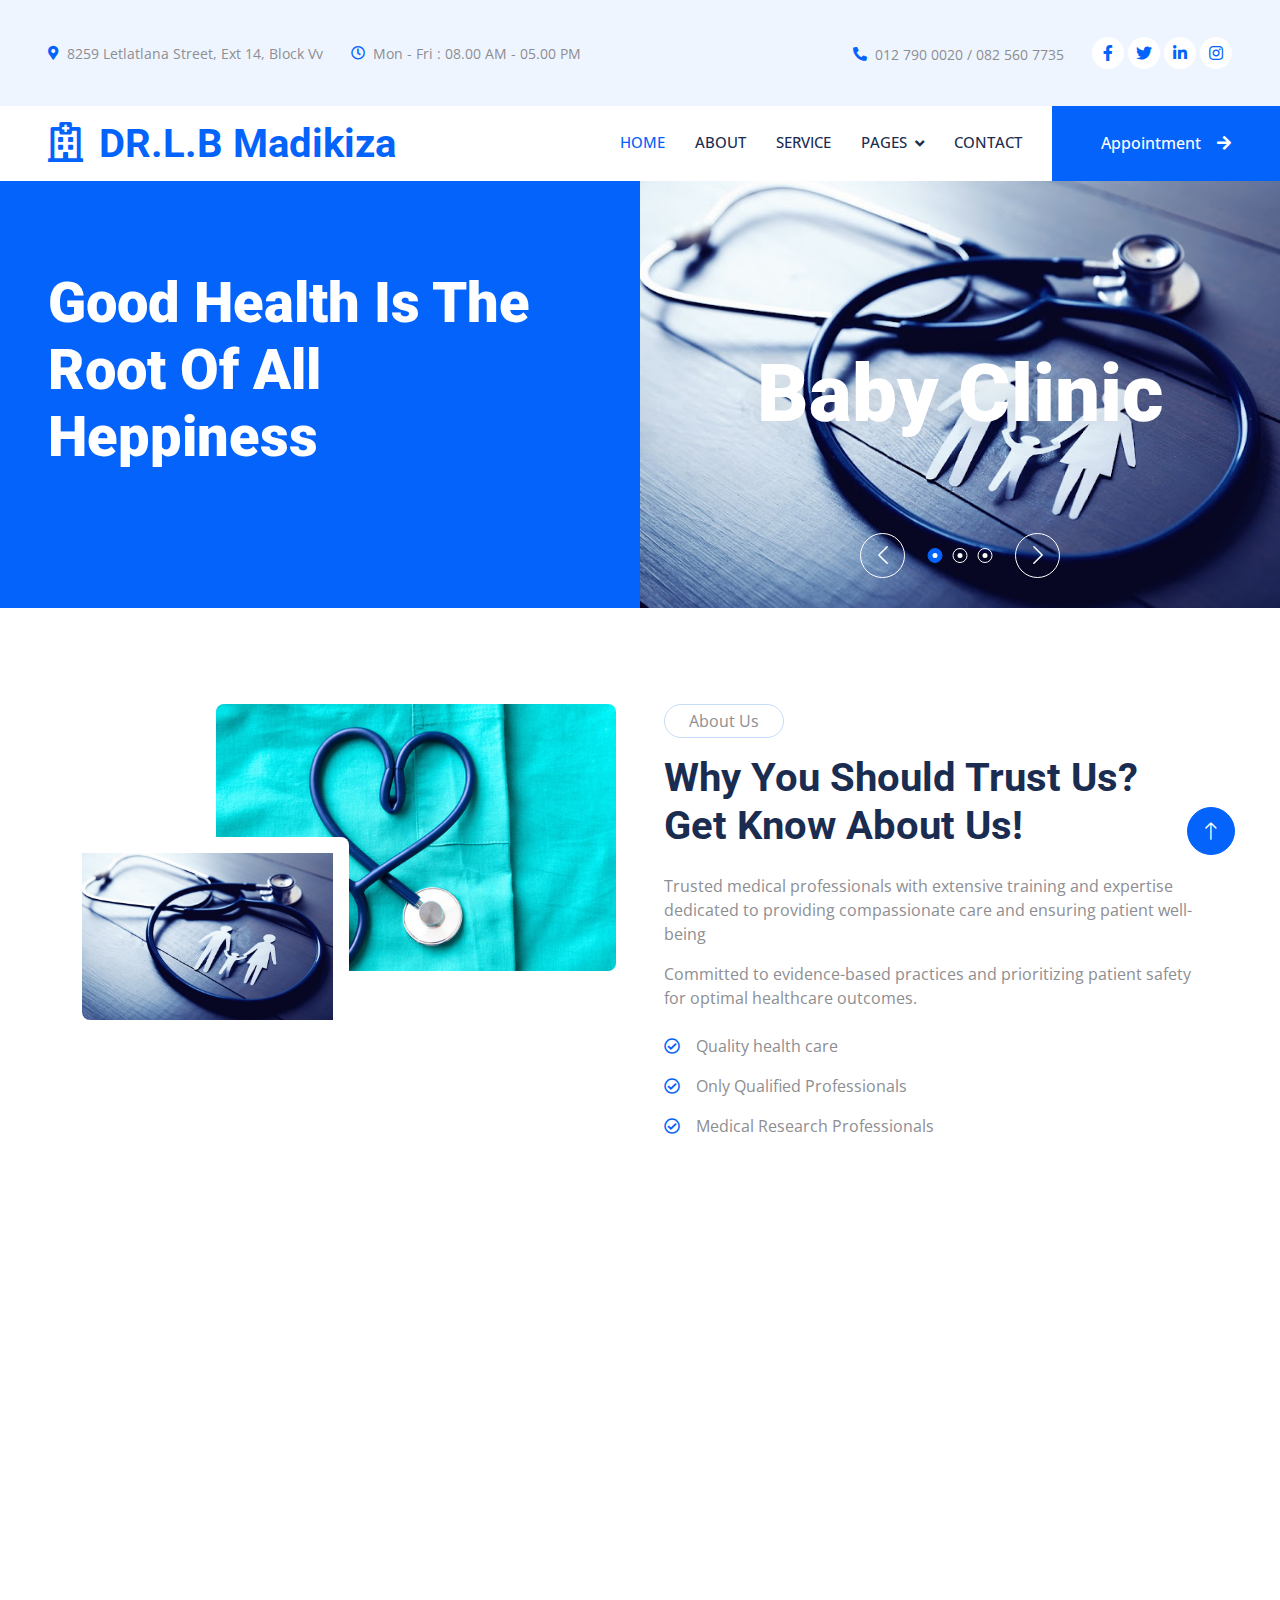
<file: index.html>
<!DOCTYPE html>
<html lang="en">

<head>
    <meta charset="utf-8">
    <title>Dr Madikiza</title>
    <meta content="width=device-width, initial-scale=1.0" name="viewport">
    <meta content="" name="keywords">
    <meta content="" name="description">

    <!-- Favicon -->
    <link href="img/favicon.ico" rel="icon">

    <!-- Google Web Fonts -->
    <link rel="preconnect" href="https://fonts.googleapis.com">
    <link rel="preconnect" href="https://fonts.gstatic.com" crossorigin>
    <link href="https://fonts.googleapis.com/css2?family=Open+Sans:wght@400;500&family=Roboto:wght@500;700;900&display=swap" rel="stylesheet"> 

    <!-- Icon Font Stylesheet -->
    <link href="https://cdnjs.cloudflare.com/ajax/libs/font-awesome/5.10.0/css/all.min.css" rel="stylesheet">
    <link href="https://cdn.jsdelivr.net/npm/bootstrap-icons@1.4.1/font/bootstrap-icons.css" rel="stylesheet">

    <!-- Libraries Stylesheet -->
    <link href="lib/animate/animate.min.css" rel="stylesheet">
    <link href="lib/owlcarousel/assets/owl.carousel.min.css" rel="stylesheet">
    <link href="lib/tempusdominus/css/tempusdominus-bootstrap-4.min.css" rel="stylesheet" />

    <!-- Customized Bootstrap Stylesheet -->
    <link href="css/bootstrap.min.css" rel="stylesheet">

    <!-- Template Stylesheet -->
    <link href="css/style.css" rel="stylesheet">
</head>

<body>
    <!-- Spinner Start -->
    <div id="spinner" class="show bg-white position-fixed translate-middle w-100 vh-100 top-50 start-50 d-flex align-items-center justify-content-center">
        <div class="spinner-grow text-primary" style="width: 3rem; height: 3rem;" role="status">
            <span class="sr-only">Loading...</span>
        </div>
    </div>
    <!-- Spinner End -->


    <!-- Topbar Start -->
    <div class="container-fluid bg-light p-0 wow fadeIn" data-wow-delay="0.1s">
        <div class="row gx-0 d-none d-lg-flex">
            <div class="col-lg-7 px-5 text-start">
                <div class="h-100 d-inline-flex align-items-center py-3 me-4">
                    <small class="fa fa-map-marker-alt text-primary me-2"></small>
                    <small>8259 Letlatlana Street, Ext 14, Block Vv</small>
                </div>
                <div class="h-100 d-inline-flex align-items-center py-3">
                    <small class="far fa-clock text-primary me-2"></small>
                    <small>Mon - Fri : 08.00 AM - 05.00 PM</small>
                </div>
                <div class="h-100 d-inline-flex align-items-center py-3">
                    <small class="far fa-clock text-primary me-2"></small>
                    <small>Sat : 09.00 AM - 02.00 PM</small>
                </div>
            </div>
            <div class="col-lg-5 px-5 text-end">
                <div class="h-100 d-inline-flex align-items-center py-3 me-4">
                    <small class="fa fa-phone-alt text-primary me-2"></small>
                    <small>012 790 0020 / 082 560 7735</small>
                </div>
                <div class="h-100 d-inline-flex align-items-center">
                    <a class="btn btn-sm-square rounded-circle bg-white text-primary me-1" href=""><i class="fab fa-facebook-f"></i></a>
                    <a class="btn btn-sm-square rounded-circle bg-white text-primary me-1" href=""><i class="fab fa-twitter"></i></a>
                    <a class="btn btn-sm-square rounded-circle bg-white text-primary me-1" href=""><i class="fab fa-linkedin-in"></i></a>
                    <a class="btn btn-sm-square rounded-circle bg-white text-primary me-0" href=""><i class="fab fa-instagram"></i></a>
                </div>
            </div>
        </div>
    </div>
    <!-- Topbar End -->


    <!-- Navbar Start -->
    <nav class="navbar navbar-expand-lg bg-white navbar-light sticky-top p-0 wow fadeIn" data-wow-delay="0.1s">
        <a href="index.html" class="navbar-brand d-flex align-items-center px-4 px-lg-5">
            <h1 class="m-0 text-primary"><i class="far fa-hospital me-3"></i>DR.L.B Madikiza</h1>
        </a>
        <button type="button" class="navbar-toggler me-4" data-bs-toggle="collapse" data-bs-target="#navbarCollapse">
            <span class="navbar-toggler-icon"></span>
        </button>
        <div class="collapse navbar-collapse" id="navbarCollapse">
            <div class="navbar-nav ms-auto p-4 p-lg-0">
                <a href="index.html" class="nav-item nav-link active">Home</a>
                <a href="about.html" class="nav-item nav-link">About</a>
                <a href="service.html" class="nav-item nav-link">Service</a>
                <div class="nav-item dropdown">
                    <a href="#" class="nav-link dropdown-toggle" data-bs-toggle="dropdown">Pages</a>
                    <div class="dropdown-menu rounded-0 rounded-bottom m-0">
                        <a href="feature.html" class="dropdown-item">Feature</a>
                    </div>
                </div>
                <a href="contact.html" class="nav-item nav-link">Contact</a>
            </div>
            <a href="" class="btn btn-primary rounded-0 py-4 px-lg-5 d-none d-lg-block">Appointment<i class="fa fa-arrow-right ms-3"></i></a>
        </div>
    </nav>
    <!-- Navbar End -->


    <!-- Header Start -->
    <div class="container-fluid header bg-primary p-0 mb-5">
        <div class="row g-0 align-items-center flex-column-reverse flex-lg-row">
            <div class="col-lg-6 p-5 wow fadeIn" data-wow-delay="0.1s">
                <h1 class="display-4 text-white mb-5">Good Health Is The Root Of All Heppiness</h1>
                
            </div>
            <div class="col-lg-6 wow fadeIn" data-wow-delay="0.5s">
                <div class="owl-carousel header-carousel">
                    <div class="owl-carousel-item position-relative">
                        <img class="img-fluid" src="img/pt.jpg" alt="">
                        <div class="owl-carousel-text">
                            <h1 class="display-1 text-white mb-0">Baby Clinic</h1>
                        </div>
                    </div>
                    <div class="owl-carousel-item position-relative">
                        <img class="img-fluid" src="img/st.jpg" alt="">
                        <div class="owl-carousel-text">
                            <h1 class="display-1 text-white mb-0">family wellness</h1>
                        </div>
                    </div>
                    <div class="owl-carousel-item position-relative">
                        <img class="img-fluid" src="img/pt.jpg" alt="">
                        <div class="owl-carousel-text">
                            <h1 class="display-1 text-white mb-0">Screening</h1>
                        </div>
                    </div>
                </div>
            </div>
        </div>
    </div>
    <!-- Header End -->


    <!-- About Start -->
    <div class="container-xxl py-5">
        <div class="container">
            <div class="row g-5">
                <div class="col-lg-6 wow fadeIn" data-wow-delay="0.1s">
                    <div class="d-flex flex-column">
                        <img class="img-fluid rounded w-75 align-self-end" src="img/st.jpg" alt="">
                        <img class="img-fluid rounded w-50 bg-white pt-3 pe-3" src="img/pt.jpg" alt="" style="margin-top: -25%;">
                    </div>
                </div>
                <div class="col-lg-6 wow fadeIn" data-wow-delay="0.5s">
                    <p class="d-inline-block border rounded-pill py-1 px-4">About Us</p>
                    <h1 class="mb-4">Why You Should Trust Us? Get Know About Us!</h1>
                    <p>Trusted medical professionals with extensive training and expertise dedicated to providing compassionate care and ensuring patient well-being</p>
                    <p class="mb-4">Committed to evidence-based practices and prioritizing patient safety for optimal healthcare outcomes.</p>
                    <p><i class="far fa-check-circle text-primary me-3"></i>Quality health care</p>
                    <p><i class="far fa-check-circle text-primary me-3"></i>Only Qualified Professionals</p>
                    <p><i class="far fa-check-circle text-primary me-3"></i>Medical Research Professionals</p>
                   
                </div>
            </div>
        </div>
    </div>
    <!-- About End -->


    <!-- Service Start -->
    <div class="container-xxl py-5">
        <div class="container">
            <div class="text-center mx-auto mb-5 wow fadeInUp" data-wow-delay="0.1s" style="max-width: 600px;">
                <p class="d-inline-block border rounded-pill py-1 px-4">Services</p>
                <h1>Health Care Solutions</h1>
            </div>
            <div class="row g-4">
                <div class="col-lg-4 col-md-6 wow fadeInUp" data-wow-delay="0.1s">
                    <div class="service-item bg-light rounded h-100 p-5">
                        <div class="d-inline-flex align-items-center justify-content-center bg-white rounded-circle mb-4" style="width: 65px; height: 65px;">
                            <i class="fa fa-heartbeat text-primary fs-4"></i>
                        </div>
                        <h4 class="mb-3">Family wellness</h4>
                        
                    </div>
                </div>
                <div class="col-lg-4 col-md-6 wow fadeInUp" data-wow-delay="0.3s">
                    <div class="service-item bg-light rounded h-100 p-5">
                        <div class="d-inline-flex align-items-center justify-content-center bg-white rounded-circle mb-4" style="width: 65px; height: 65px;">
                            <i class="fa fa-heartbeat text-primary fs-4"></i>
                        </div>
                        <h4 class="mb-3">Screening</h4>
                       
                    </div>
                </div>
                <div class="col-lg-4 col-md-6 wow fadeInUp" data-wow-delay="0.5s">
                    <div class="service-item bg-light rounded h-100 p-5">
                        <div class="d-inline-flex align-items-center justify-content-center bg-white rounded-circle mb-4" style="width: 65px; height: 65px;">
                            <i class="fa fa-heartbeat text-primary fs-4"></i>
                        </div>
                        <h4 class="mb-3">Minor surgical interventions</h4>
                        
                    </div>
                </div>
                <div class="col-lg-4 col-md-6 wow fadeInUp" data-wow-delay="0.1s">
                    <div class="service-item bg-light rounded h-100 p-5">
                        <div class="d-inline-flex align-items-center justify-content-center bg-white rounded-circle mb-4" style="width: 65px; height: 65px;">
                            <i class="fa fa-heartbeat text-primary fs-4"></i>
                        </div>
                        <h4 class="mb-3">Women and children wellness</h4>
                    </div>
                </div>
                <div class="col-lg-4 col-md-6 wow fadeInUp" data-wow-delay="0.3s">
                    <div class="service-item bg-light rounded h-100 p-5">
                        <div class="d-inline-flex align-items-center justify-content-center bg-white rounded-circle mb-4" style="width: 65px; height: 65px;">
                           <i class="fa fa-heartbeat text-primary fs-4"></i>
                        </div>
                        <h4 class="mb-3">Baby Clinic</h4>
                        
                    </div>
                </div>
                <div class="col-lg-4 col-md-6 wow fadeInUp" data-wow-delay="0.5s">
                    <div class="service-item bg-light rounded h-100 p-5">
                        <div class="d-inline-flex align-items-center justify-content-center bg-white rounded-circle mb-4" style="width: 65px; height: 65px;">
                            <i class="fa fa-heartbeat text-primary fs-4"></i>
                        </div>
                        <h4 class="mb-3">ECG</h4>
                    </div>
                </div>
                <div class="col-lg-4 col-md-6 wow fadeInUp" data-wow-delay="0.5s">
                    
                </div>
                <div class="col-lg-4 col-md-6 wow fadeInUp" data-wow-delay="0.5s">
                    
                </div>
            </div>
        </div>
    </div>
    <!-- Service End -->


    <!-- Feature Start -->
    
    <!-- Feature End -->


    <!-- Team Start -->
    
    <!-- Team End -->


    <!-- Appointment Start -->
    <div class="container-xxl py-5">
        <div class="container">
            <div class="row g-5">
                <div class="col-lg-6 wow fadeInUp" data-wow-delay="0.1s">
                    <p class="d-inline-block border rounded-pill py-1 px-4">Appointment</p>
                    <h1 class="mb-4">Make An Appointment To Visit Our Doctor</h1>
                    <p class="mb-4">Efficient appointment scheduling service ensuring seamless access to quality healthcare.</p>
                    <div class="bg-light rounded d-flex align-items-center p-5 mb-4">
                        <div class="d-flex flex-shrink-0 align-items-center justify-content-center rounded-circle bg-white" style="width: 55px; height: 55px;">
                            <i class="fa fa-phone-alt text-primary"></i>
                        </div>
                        <div class="ms-4">
                            <p class="mb-2">Call Us Now</p>
                            <h5 class="mb-0">012 790 0020 / 082 560 7735</h5>
                        </div>
                    </div>
                    <div class="bg-light rounded d-flex align-items-center p-5">
                        <div class="d-flex flex-shrink-0 align-items-center justify-content-center rounded-circle bg-white" style="width: 55px; height: 55px;">
                            <i class="fa fa-envelope-open text-primary"></i>
                        </div>
                        <div class="ms-4">
                            <p class="mb-2">Mail Us Now</p>
                            <h5 class="mb-0">drmadikiza@gmail.com</h5>
                        </div>
                    </div>
                </div>
                <div class="col-lg-6 wow fadeInUp" data-wow-delay="0.5s">
                           <p class="fs-4 text-uppercase text-primary">Get In Touch</p>
                            <h1 class="display-5 mb-4">Get Appointment</h1>
                    <div class="bg-light rounded h-100 d-flex align-items-center p-5">
                        <form action="https://api.web3forms.com/submit" method="POST">
                            <div class="row g-3">
                                <input type="hidden" name="access_key" value="564fba22-c671-4067-90ea-8623098b56dc">
                                <div class="col-12 col-sm-6">
                                    <input type="text" name="name" required placeholder="Your Name" class="form-control border-0"  style="height: 55px;">
                                </div>
                                <div class="col-12 col-sm-6">
                                    <input type="email" name="email" required placeholder="Your email" class="form-control border-0"  style="height: 55px;">
                                </div>
                                <div class="col-12">
                                    <textarea class="form-control border-0" rows="5" name="message" required placeholder="Your message"></textarea>
                                </div>
                                <div class="col-12">
                                    <button class="btn btn-primary w-100 py-3" type="submit">Book Appointment</button>
                                </div>
                            </div>
                        </form>
                    </div>
                </div>
            </div>
        </div>
    </div>
    <!-- Appointment End -->


    <!-- Testimonial Start -->
    
    <!-- Testimonial End -->


    <!-- Footer Start -->
    <div class="container-fluid bg-dark text-light footer mt-5 pt-5 wow fadeIn" data-wow-delay="0.1s">
        <div class="container py-5">
            <div class="row g-5">
                <div class="col-lg-3 col-md-6">
                    <h5 class="text-light mb-4">Address</h5>
                    <p class="mb-2"><i class="fa fa-map-marker-alt me-3"></i>8259 Letlatlana street, Ext 14, Block Vv</p>
                    <p class="mb-2"><i class="fa fa-phone-alt me-3"></i>012 7900 020</p>
                    <p class="mb-2"><i class="fa fa-envelope me-3"></i>drmadikiza</p>
                    <div class="d-flex pt-2">
                        <a class="btn btn-outline-light btn-social rounded-circle" href=""><i class="fab fa-twitter"></i></a>
                        <a class="btn btn-outline-light btn-social rounded-circle" href=""><i class="fab fa-facebook-f"></i></a>
                        <a class="btn btn-outline-light btn-social rounded-circle" href=""><i class="fab fa-youtube"></i></a>
                        <a class="btn btn-outline-light btn-social rounded-circle" href=""><i class="fab fa-linkedin-in"></i></a>
                    </div>
                </div>
                <div class="col-lg-3 col-md-6">
                    <h5 class="text-light mb-4">Services</h5>
                    <a class="btn btn-link" href="">Family wellness</a>
                    <a class="btn btn-link" href="">Screening</a>
                    <a class="btn btn-link" href="">>Minor surgical interventions</a>
                    <a class="btn btn-link" href="">Women and children wellness</a>
                    <a class="btn btn-link" href="">Baby Clinic</a>
                    <a class="btn btn-link" href="">ECG</a>
                </div>
                <div class="col-lg-3 col-md-6">
                    <h5 class="text-light mb-4">Quick Links</h5>
                    <a class="btn btn-link" href="">About Us</a>
                    <a class="btn btn-link" href="">Contact Us</a>
                    <a class="btn btn-link" href="">Our Services</a>
                    <a class="btn btn-link" href="">Terms & Condition</a>
                    <a class="btn btn-link" href="">Support</a>
                </div>
                <div class="col-lg-3 col-md-6">
                    <h5 class="text-light mb-4">Newsletter</h5>
                    <p></p>
                    <div class="position-relative mx-auto" style="max-width: 400px;">
                        <input class="form-control border-0 w-100 py-3 ps-4 pe-5" type="text" placeholder="Your email">
                        <button type="button" class="btn btn-primary py-2 position-absolute top-0 end-0 mt-2 me-2">SignUp</button>
                    </div>
                </div>
            </div>
        </div>
        <div class="container">
            <div class="copyright">
                <div class="row">
                    <div class="col-md-6 text-center text-md-start mb-3 mb-md-0">
                        &copy; <a class="border-bottom" href="#">drmadikiza</a>, All Right Reserved.
                    </div>
                    <div class="col-md-6 text-center text-md-end">
                        <!--/*** This template is free as long as you keep the footer author’s credit link/attribution link/backlink. If you'd like to use the template without the footer author’s credit link/attribution link/backlink, you can purchase the Credit Removal License from "https://htmlcodex.com/credit-removal". Thank you for your support. ***/-->
                        Designed By <a class="border-bottom" href="https://htmlcodex.com">Morapedi kwebane</a>
                    </div>
                </div>
            </div>
        </div>
    </div>
    <!-- Footer End -->


    <!-- Back to Top -->
    <a href="#" class="btn btn-lg btn-primary btn-lg-square rounded-circle back-to-top"><i class="bi bi-arrow-up"></i></a>


    <!-- JavaScript Libraries -->
    <script src="https://code.jquery.com/jquery-3.4.1.min.js"></script>
    <script src="https://cdn.jsdelivr.net/npm/bootstrap@5.0.0/dist/js/bootstrap.bundle.min.js"></script>
    <script src="lib/wow/wow.min.js"></script>
    <script src="lib/easing/easing.min.js"></script>
    <script src="lib/waypoints/waypoints.min.js"></script>
    <script src="lib/counterup/counterup.min.js"></script>
    <script src="lib/owlcarousel/owl.carousel.min.js"></script>
    <script src="lib/tempusdominus/js/moment.min.js"></script>
    <script src="lib/tempusdominus/js/moment-timezone.min.js"></script>
    <script src="lib/tempusdominus/js/tempusdominus-bootstrap-4.min.js"></script>

    <!-- Template Javascript -->
    <script src="js/main.js"></script>
</body>

</html>
</file>
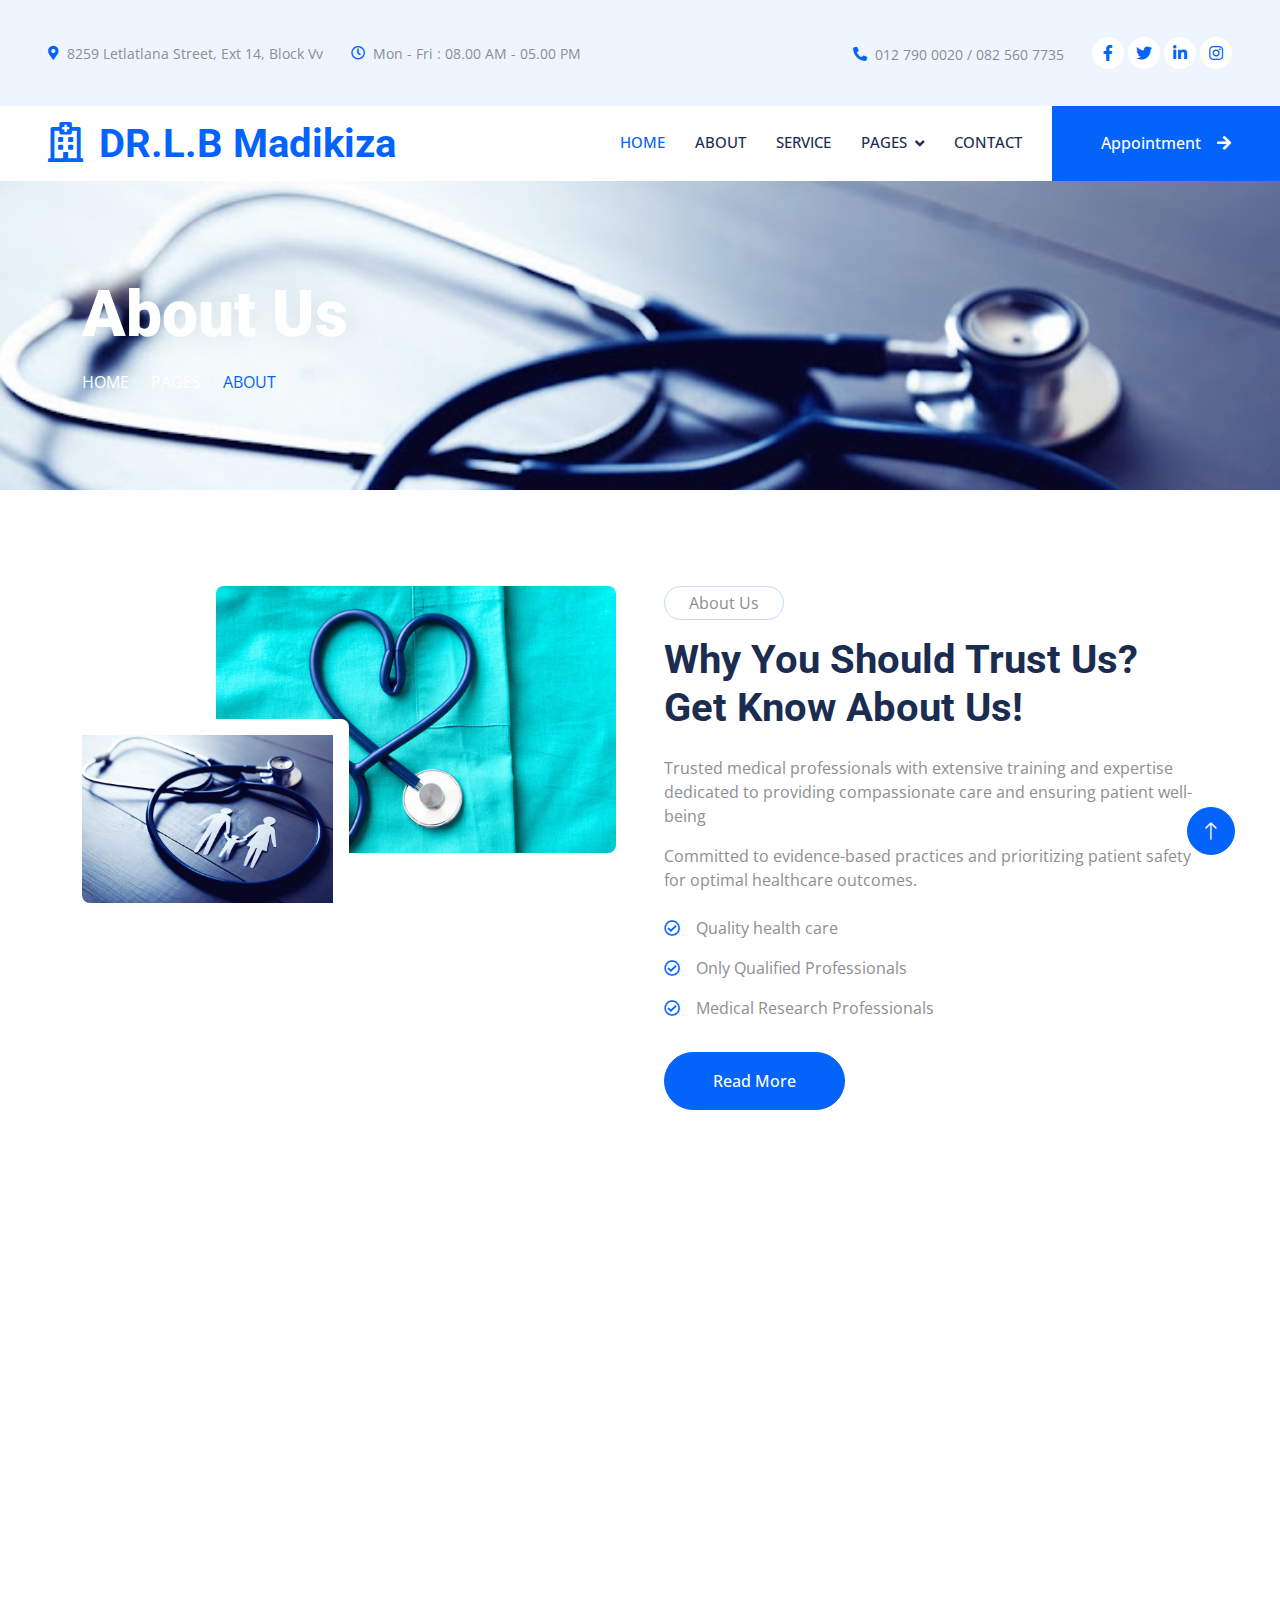
<file: about.html>
<!DOCTYPE html>
<html lang="en">

<head>
    <meta charset="utf-8">
    <title>Dr Madikiza</title>
    <meta content="width=device-width, initial-scale=1.0" name="viewport">
    <meta content="" name="keywords">
    <meta content="" name="description">

    <!-- Favicon -->
    <link href="img/favicon.ico" rel="icon">

    <!-- Google Web Fonts -->
    <link rel="preconnect" href="https://fonts.googleapis.com">
    <link rel="preconnect" href="https://fonts.gstatic.com" crossorigin>
    <link href="https://fonts.googleapis.com/css2?family=Open+Sans:wght@400;500&family=Roboto:wght@500;700;900&display=swap" rel="stylesheet"> 

    <!-- Icon Font Stylesheet -->
    <link href="https://cdnjs.cloudflare.com/ajax/libs/font-awesome/5.10.0/css/all.min.css" rel="stylesheet">
    <link href="https://cdn.jsdelivr.net/npm/bootstrap-icons@1.4.1/font/bootstrap-icons.css" rel="stylesheet">

    <!-- Libraries Stylesheet -->
    <link href="lib/animate/animate.min.css" rel="stylesheet">
    <link href="lib/owlcarousel/assets/owl.carousel.min.css" rel="stylesheet">
    <link href="lib/tempusdominus/css/tempusdominus-bootstrap-4.min.css" rel="stylesheet" />

    <!-- Customized Bootstrap Stylesheet -->
    <link href="css/bootstrap.min.css" rel="stylesheet">

    <!-- Template Stylesheet -->
    <link href="css/style.css" rel="stylesheet">
</head>

<body>
    <!-- Spinner Start -->
    <div id="spinner" class="show bg-white position-fixed translate-middle w-100 vh-100 top-50 start-50 d-flex align-items-center justify-content-center">
        <div class="spinner-grow text-primary" style="width: 3rem; height: 3rem;" role="status">
            <span class="sr-only">Loading...</span>
        </div>
    </div>
    <!-- Spinner End -->


        <!-- Topbar Start -->
    <div class="container-fluid bg-light p-0 wow fadeIn" data-wow-delay="0.1s">
        <div class="row gx-0 d-none d-lg-flex">
            <div class="col-lg-7 px-5 text-start">
                <div class="h-100 d-inline-flex align-items-center py-3 me-4">
                    <small class="fa fa-map-marker-alt text-primary me-2"></small>
                    <small>8259 Letlatlana Street, Ext 14, Block Vv</small>
                </div>
                <div class="h-100 d-inline-flex align-items-center py-3">
                    <small class="far fa-clock text-primary me-2"></small>
                    <small>Mon - Fri : 08.00 AM - 05.00 PM</small>
                </div>
                <div class="h-100 d-inline-flex align-items-center py-3">
                    <small class="far fa-clock text-primary me-2"></small>
                    <small>Sat : 09.00 AM - 02.00 PM</small>
                </div>
            </div>
            <div class="col-lg-5 px-5 text-end">
                <div class="h-100 d-inline-flex align-items-center py-3 me-4">
                    <small class="fa fa-phone-alt text-primary me-2"></small>
                    <small>012 790 0020 / 082 560 7735</small>
                </div>
                <div class="h-100 d-inline-flex align-items-center">
                    <a class="btn btn-sm-square rounded-circle bg-white text-primary me-1" href=""><i class="fab fa-facebook-f"></i></a>
                    <a class="btn btn-sm-square rounded-circle bg-white text-primary me-1" href=""><i class="fab fa-twitter"></i></a>
                    <a class="btn btn-sm-square rounded-circle bg-white text-primary me-1" href=""><i class="fab fa-linkedin-in"></i></a>
                    <a class="btn btn-sm-square rounded-circle bg-white text-primary me-0" href=""><i class="fab fa-instagram"></i></a>
                </div>
            </div>
        </div>
    </div>
    <!-- Topbar End -->


    <!-- Navbar Start -->
    <nav class="navbar navbar-expand-lg bg-white navbar-light sticky-top p-0 wow fadeIn" data-wow-delay="0.1s">
        <a href="index.html" class="navbar-brand d-flex align-items-center px-4 px-lg-5">
            <h1 class="m-0 text-primary"><i class="far fa-hospital me-3"></i>DR.L.B Madikiza</h1>
        </a>
        <button type="button" class="navbar-toggler me-4" data-bs-toggle="collapse" data-bs-target="#navbarCollapse">
            <span class="navbar-toggler-icon"></span>
        </button>
        <div class="collapse navbar-collapse" id="navbarCollapse">
            <div class="navbar-nav ms-auto p-4 p-lg-0">
                <a href="index.html" class="nav-item nav-link active">Home</a>
                <a href="about.html" class="nav-item nav-link">About</a>
                <a href="service.html" class="nav-item nav-link">Service</a>
                <div class="nav-item dropdown">
                    <a href="#" class="nav-link dropdown-toggle" data-bs-toggle="dropdown">Pages</a>
                    <div class="dropdown-menu rounded-0 rounded-bottom m-0">
                        <a href="feature.html" class="dropdown-item">Feature</a>
                    </div>
                </div>
                <a href="contact.html" class="nav-item nav-link">Contact</a>
            </div>
            <a href="" class="btn btn-primary rounded-0 py-4 px-lg-5 d-none d-lg-block">Appointment<i class="fa fa-arrow-right ms-3"></i></a>
        </div>
    </nav>
    <!-- Navbar End -->



    <!-- Page Header Start -->
    <div class="container-fluid page-header py-5 mb-5 wow fadeIn" data-wow-delay="0.1s">
        <div class="container py-5">
            <h1 class="display-3 text-white mb-3 animated slideInDown">About Us</h1>
            <nav aria-label="breadcrumb animated slideInDown">
                <ol class="breadcrumb text-uppercase mb-0">
                    <li class="breadcrumb-item"><a class="text-white" href="#">Home</a></li>
                    <li class="breadcrumb-item"><a class="text-white" href="#">Pages</a></li>
                    <li class="breadcrumb-item text-primary active" aria-current="page">About</li>
                </ol>
            </nav>
        </div>
    </div>
    <!-- Page Header End -->


    <!-- About Start -->
    <div class="container-xxl py-5">
        <div class="container">
            <div class="row g-5">
                <div class="col-lg-6 wow fadeIn" data-wow-delay="0.1s">
                    <div class="d-flex flex-column">
                        <img class="img-fluid rounded w-75 align-self-end" src="img/st.jpg" alt="">
                        <img class="img-fluid rounded w-50 bg-white pt-3 pe-3" src="img/pt.jpg" alt="" style="margin-top: -25%;">
                    </div>
                </div>
                <div class="col-lg-6 wow fadeIn" data-wow-delay="0.5s">
                    <p class="d-inline-block border rounded-pill py-1 px-4">About Us</p>
                    <h1 class="mb-4">Why You Should Trust Us? Get Know About Us!</h1>
                    <p>Trusted medical professionals with extensive training and expertise dedicated to providing compassionate care and ensuring patient well-being</p>
                    <p class="mb-4">Committed to evidence-based practices and prioritizing patient safety for optimal healthcare outcomes.</p>
                    <p><i class="far fa-check-circle text-primary me-3"></i>Quality health care</p>
                    <p><i class="far fa-check-circle text-primary me-3"></i>Only Qualified Professionals</p>
                    <p><i class="far fa-check-circle text-primary me-3"></i>Medical Research Professionals</p>
                    <a class="btn btn-primary rounded-pill py-3 px-5 mt-3" href="">Read More</a>
                </div>
            </div>
        </div>
    </div>
    <!-- About End -->


    <!-- Feature Start -->
    
    <!-- Feature End -->


    <!-- Team Start -->
    
    <!-- Team End -->
        

    <!-- Footer Start -->
    <div class="container-fluid bg-dark text-light footer mt-5 pt-5 wow fadeIn" data-wow-delay="0.1s">
        <div class="container py-5">
            <div class="row g-5">
                <div class="col-lg-3 col-md-6">
                    <h5 class="text-light mb-4">Address</h5>
                    <p class="mb-2"><i class="fa fa-map-marker-alt me-3"></i>8259 Letlatlana street, Ext 14, Block Vv</p>
                    <p class="mb-2"><i class="fa fa-phone-alt me-3"></i>012 7900 020</p>
                    <p class="mb-2"><i class="fa fa-envelope me-3"></i>drmadikiza</p>
                    <div class="d-flex pt-2">
                        <a class="btn btn-outline-light btn-social rounded-circle" href=""><i class="fab fa-twitter"></i></a>
                        <a class="btn btn-outline-light btn-social rounded-circle" href=""><i class="fab fa-facebook-f"></i></a>
                        <a class="btn btn-outline-light btn-social rounded-circle" href=""><i class="fab fa-youtube"></i></a>
                        <a class="btn btn-outline-light btn-social rounded-circle" href=""><i class="fab fa-linkedin-in"></i></a>
                    </div>
                </div>
                <div class="col-lg-3 col-md-6">
                    <h5 class="text-light mb-4">Services</h5>
                    <a class="btn btn-link" href="">Family wellness</a>
                    <a class="btn btn-link" href="">Screening</a>
                    <a class="btn btn-link" href="">>Minor surgical interventions</a>
                    <a class="btn btn-link" href="">Women and children wellness</a>
                    <a class="btn btn-link" href="">Baby Clinic</a>
                    <a class="btn btn-link" href="">ECG</a>
                </div>
                <div class="col-lg-3 col-md-6">
                    <h5 class="text-light mb-4">Quick Links</h5>
                    <a class="btn btn-link" href="">About Us</a>
                    <a class="btn btn-link" href="">Contact Us</a>
                    <a class="btn btn-link" href="">Our Services</a>
                    <a class="btn btn-link" href="">Terms & Condition</a>
                    <a class="btn btn-link" href="">Support</a>
                </div>
                <div class="col-lg-3 col-md-6">
                    <h5 class="text-light mb-4">Newsletter</h5>
                    <p></p>
                    <div class="position-relative mx-auto" style="max-width: 400px;">
                        <input class="form-control border-0 w-100 py-3 ps-4 pe-5" type="text" placeholder="Your email">
                        <button type="button" class="btn btn-primary py-2 position-absolute top-0 end-0 mt-2 me-2">SignUp</button>
                    </div>
                </div>
            </div>
        </div>
        <div class="container">
            <div class="copyright">
                <div class="row">
                    <div class="col-md-6 text-center text-md-start mb-3 mb-md-0">
                        &copy; <a class="border-bottom" href="#">drmadikiza</a>, All Right Reserved.
                    </div>
                    <div class="col-md-6 text-center text-md-end">
                        <!--/*** This template is free as long as you keep the footer author’s credit link/attribution link/backlink. If you'd like to use the template without the footer author’s credit link/attribution link/backlink, you can purchase the Credit Removal License from "https://htmlcodex.com/credit-removal". Thank you for your support. ***/-->
                        Designed By <a class="border-bottom" href="https://htmlcodex.com">Morapedi kwebane</a>
                    </div>
                </div>
            </div>
        </div>
    </div>
    <!-- Footer End -->


    <!-- Back to Top -->
    <a href="#" class="btn btn-lg btn-primary btn-lg-square rounded-circle back-to-top"><i class="bi bi-arrow-up"></i></a>


    <!-- JavaScript Libraries -->
    <script src="https://code.jquery.com/jquery-3.4.1.min.js"></script>
    <script src="https://cdn.jsdelivr.net/npm/bootstrap@5.0.0/dist/js/bootstrap.bundle.min.js"></script>
    <script src="lib/wow/wow.min.js"></script>
    <script src="lib/easing/easing.min.js"></script>
    <script src="lib/waypoints/waypoints.min.js"></script>
    <script src="lib/counterup/counterup.min.js"></script>
    <script src="lib/owlcarousel/owl.carousel.min.js"></script>
    <script src="lib/tempusdominus/js/moment.min.js"></script>
    <script src="lib/tempusdominus/js/moment-timezone.min.js"></script>
    <script src="lib/tempusdominus/js/tempusdominus-bootstrap-4.min.js"></script>

    <!-- Template Javascript -->
    <script src="js/main.js"></script>
</body>

</html>
</file>
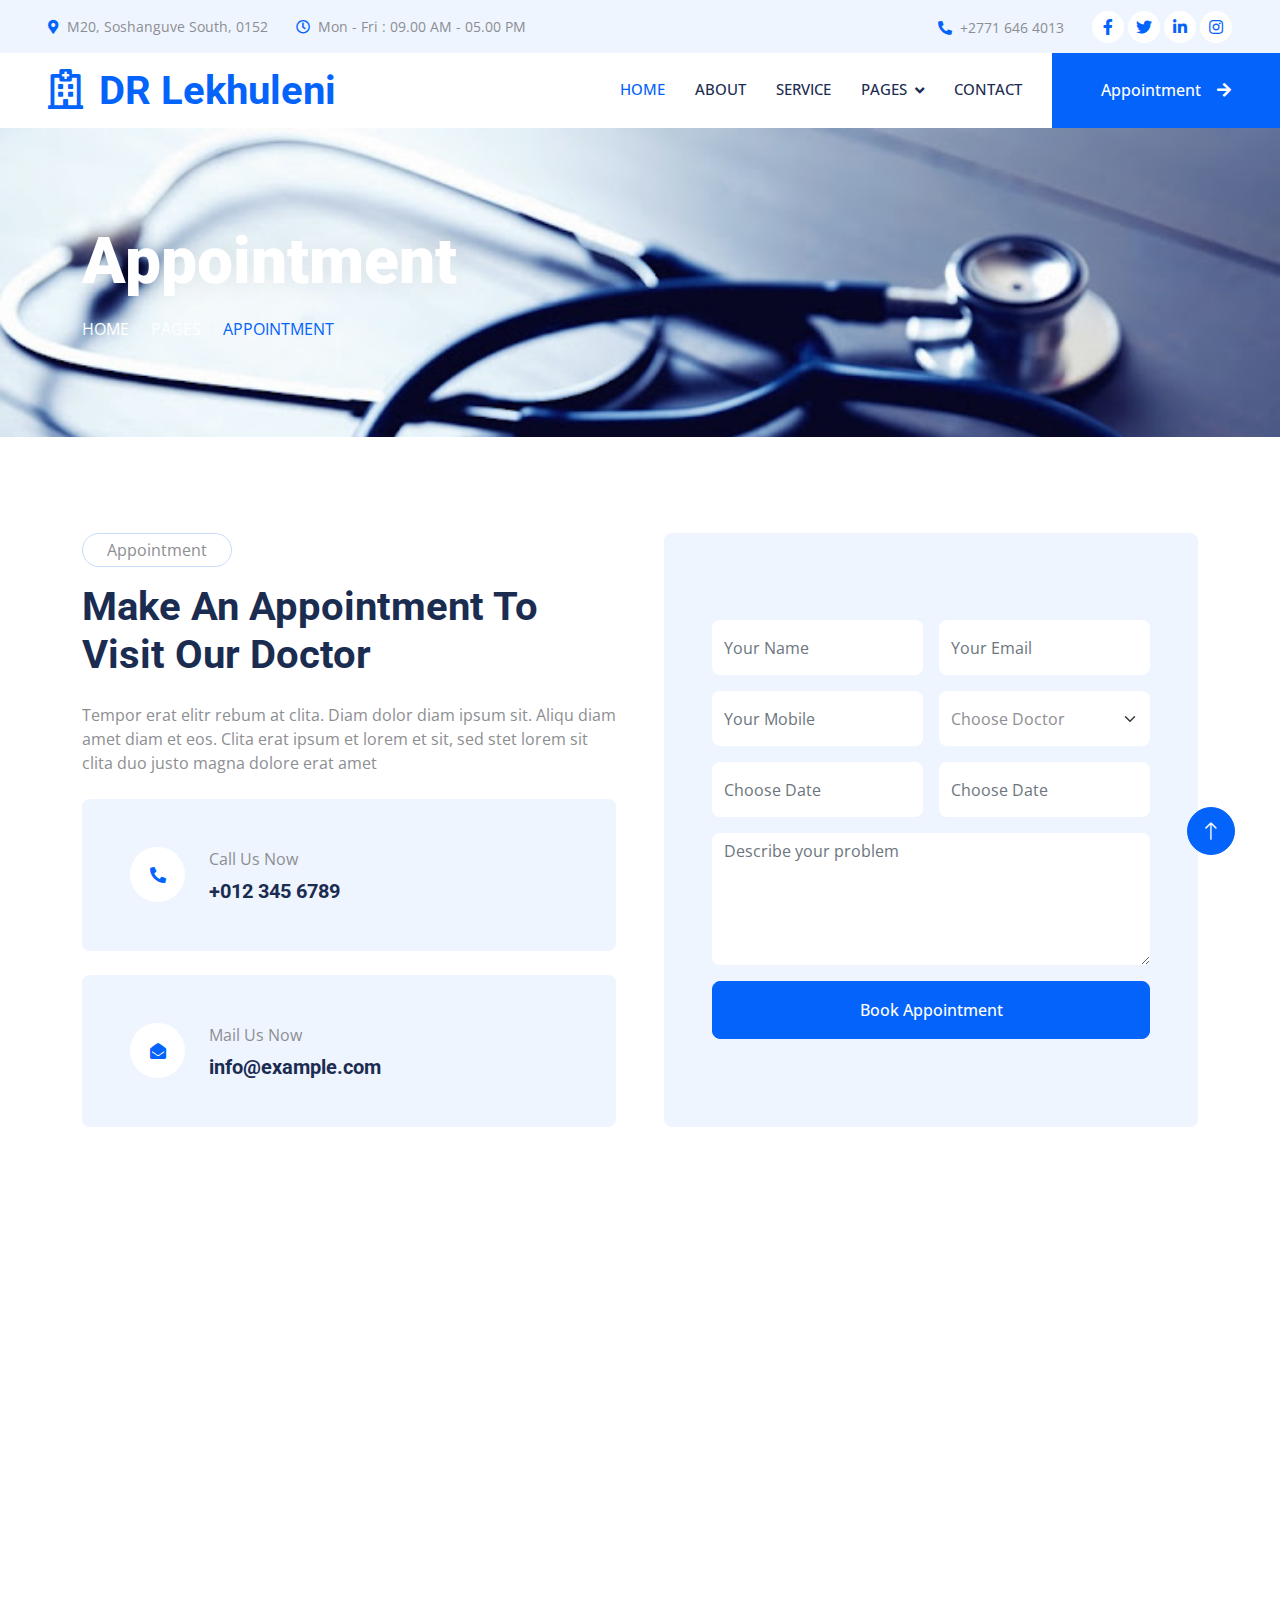
<file: appointment.html>
<!DOCTYPE html>
<html lang="en">

<head>
    <meta charset="utf-8">
    <title>Dr Lekhuleni GPJ</title>
    <meta content="width=device-width, initial-scale=1.0" name="viewport">
    <meta content="" name="keywords">
    <meta content="" name="description">

    <!-- Favicon -->
    <link href="img/favicon.ico" rel="icon">

    <!-- Google Web Fonts -->
    <link rel="preconnect" href="https://fonts.googleapis.com">
    <link rel="preconnect" href="https://fonts.gstatic.com" crossorigin>
    <link href="https://fonts.googleapis.com/css2?family=Open+Sans:wght@400;500&family=Roboto:wght@500;700;900&display=swap" rel="stylesheet"> 

    <!-- Icon Font Stylesheet -->
    <link href="https://cdnjs.cloudflare.com/ajax/libs/font-awesome/5.10.0/css/all.min.css" rel="stylesheet">
    <link href="https://cdn.jsdelivr.net/npm/bootstrap-icons@1.4.1/font/bootstrap-icons.css" rel="stylesheet">

    <!-- Libraries Stylesheet -->
    <link href="lib/animate/animate.min.css" rel="stylesheet">
    <link href="lib/owlcarousel/assets/owl.carousel.min.css" rel="stylesheet">
    <link href="lib/tempusdominus/css/tempusdominus-bootstrap-4.min.css" rel="stylesheet" />

    <!-- Customized Bootstrap Stylesheet -->
    <link href="css/bootstrap.min.css" rel="stylesheet">

    <!-- Template Stylesheet -->
    <link href="css/style.css" rel="stylesheet">
</head>

<body>
    <!-- Spinner Start -->
    <div id="spinner" class="show bg-white position-fixed translate-middle w-100 vh-100 top-50 start-50 d-flex align-items-center justify-content-center">
        <div class="spinner-grow text-primary" style="width: 3rem; height: 3rem;" role="status">
            <span class="sr-only">Loading...</span>
        </div>
    </div>
    <!-- Spinner End -->


    <!-- Topbar Start -->
    <div class="container-fluid bg-light p-0 wow fadeIn" data-wow-delay="0.1s">
        <div class="row gx-0 d-none d-lg-flex">
            <div class="col-lg-7 px-5 text-start">
                <div class="h-100 d-inline-flex align-items-center py-3 me-4">
                    <small class="fa fa-map-marker-alt text-primary me-2"></small>
                    <small>M20, Soshanguve South, 0152</small>
                </div>
                <div class="h-100 d-inline-flex align-items-center py-3">
                    <small class="far fa-clock text-primary me-2"></small>
                    <small>Mon - Fri : 09.00 AM - 05.00 PM</small>
                </div>
            </div>
            <div class="col-lg-5 px-5 text-end">
                <div class="h-100 d-inline-flex align-items-center py-3 me-4">
                    <small class="fa fa-phone-alt text-primary me-2"></small>
                    <small>+2771 646 4013</small>
                </div>
                <div class="h-100 d-inline-flex align-items-center">
                    <a class="btn btn-sm-square rounded-circle bg-white text-primary me-1" href=""><i class="fab fa-facebook-f"></i></a>
                    <a class="btn btn-sm-square rounded-circle bg-white text-primary me-1" href=""><i class="fab fa-twitter"></i></a>
                    <a class="btn btn-sm-square rounded-circle bg-white text-primary me-1" href=""><i class="fab fa-linkedin-in"></i></a>
                    <a class="btn btn-sm-square rounded-circle bg-white text-primary me-0" href=""><i class="fab fa-instagram"></i></a>
                </div>
            </div>
        </div>
    </div>
    <!-- Topbar End -->


    <!-- Navbar Start -->
    <nav class="navbar navbar-expand-lg bg-white navbar-light sticky-top p-0 wow fadeIn" data-wow-delay="0.1s">
        <a href="index.html" class="navbar-brand d-flex align-items-center px-4 px-lg-5">
            <h1 class="m-0 text-primary"><i class="far fa-hospital me-3"></i>DR Lekhuleni</h1>
        </a>
        <button type="button" class="navbar-toggler me-4" data-bs-toggle="collapse" data-bs-target="#navbarCollapse">
            <span class="navbar-toggler-icon"></span>
        </button>
        <div class="collapse navbar-collapse" id="navbarCollapse">
            <div class="navbar-nav ms-auto p-4 p-lg-0">
                <a href="index.html" class="nav-item nav-link active">Home</a>
                <a href="about.html" class="nav-item nav-link">About</a>
                <a href="service.html" class="nav-item nav-link">Service</a>
                <div class="nav-item dropdown">
                    <a href="#" class="nav-link dropdown-toggle" data-bs-toggle="dropdown">Pages</a>
                    <div class="dropdown-menu rounded-0 rounded-bottom m-0">
                        <a href="feature.html" class="dropdown-item">Feature</a>
                    </div>
                </div>
                <a href="contact.html" class="nav-item nav-link">Contact</a>
            </div>
            <a href="" class="btn btn-primary rounded-0 py-4 px-lg-5 d-none d-lg-block">Appointment<i class="fa fa-arrow-right ms-3"></i></a>
        </div>
    </nav>
    <!-- Navbar End -->


    <!-- Page Header Start -->
    <div class="container-fluid page-header py-5 mb-5 wow fadeIn" data-wow-delay="0.1s">
        <div class="container py-5">
            <h1 class="display-3 text-white mb-3 animated slideInDown">Appointment</h1>
            <nav aria-label="breadcrumb animated slideInDown">
                <ol class="breadcrumb text-uppercase mb-0">
                    <li class="breadcrumb-item"><a class="text-white" href="#">Home</a></li>
                    <li class="breadcrumb-item"><a class="text-white" href="#">Pages</a></li>
                    <li class="breadcrumb-item text-primary active" aria-current="page">Appointment</li>
                </ol>
            </nav>
        </div>
    </div>
    <!-- Page Header End -->


    <!-- Appointment Start -->
    <div class="container-xxl py-5">
        <div class="container">
            <div class="row g-5">
                <div class="col-lg-6 wow fadeInUp" data-wow-delay="0.1s">
                    <p class="d-inline-block border rounded-pill py-1 px-4">Appointment</p>
                    <h1 class="mb-4">Make An Appointment To Visit Our Doctor</h1>
                    <p class="mb-4">Tempor erat elitr rebum at clita. Diam dolor diam ipsum sit. Aliqu diam amet diam et eos. Clita erat ipsum et lorem et sit, sed stet lorem sit clita duo justo magna dolore erat amet</p>
                    <div class="bg-light rounded d-flex align-items-center p-5 mb-4">
                        <div class="d-flex flex-shrink-0 align-items-center justify-content-center rounded-circle bg-white" style="width: 55px; height: 55px;">
                            <i class="fa fa-phone-alt text-primary"></i>
                        </div>
                        <div class="ms-4">
                            <p class="mb-2">Call Us Now</p>
                            <h5 class="mb-0">+012 345 6789</h5>
                        </div>
                    </div>
                    <div class="bg-light rounded d-flex align-items-center p-5">
                        <div class="d-flex flex-shrink-0 align-items-center justify-content-center rounded-circle bg-white" style="width: 55px; height: 55px;">
                            <i class="fa fa-envelope-open text-primary"></i>
                        </div>
                        <div class="ms-4">
                            <p class="mb-2">Mail Us Now</p>
                            <h5 class="mb-0">info@example.com</h5>
                        </div>
                    </div>
                </div>
                <div class="col-lg-6 wow fadeInUp" data-wow-delay="0.5s">
                    <div class="bg-light rounded h-100 d-flex align-items-center p-5">
                        <form>
                            <div class="row g-3">
                                <div class="col-12 col-sm-6">
                                    <input type="text" class="form-control border-0" placeholder="Your Name" style="height: 55px;">
                                </div>
                                <div class="col-12 col-sm-6">
                                    <input type="email" class="form-control border-0" placeholder="Your Email" style="height: 55px;">
                                </div>
                                <div class="col-12 col-sm-6">
                                    <input type="text" class="form-control border-0" placeholder="Your Mobile" style="height: 55px;">
                                </div>
                                <div class="col-12 col-sm-6">
                                    <select class="form-select border-0" style="height: 55px;">
                                        <option selected>Choose Doctor</option>
                                        <option value="1">Doctor 1</option>
                                        <option value="2">Doctor 2</option>
                                        <option value="3">Doctor 3</option>
                                    </select>
                                </div>
                                <div class="col-12 col-sm-6">
                                    <div class="date" id="date" data-target-input="nearest">
                                        <input type="text"
                                            class="form-control border-0 datetimepicker-input"
                                            placeholder="Choose Date" data-target="#date" data-toggle="datetimepicker" style="height: 55px;">
                                    </div>
                                </div>
                                <div class="col-12 col-sm-6">
                                    <div class="time" id="time" data-target-input="nearest">
                                        <input type="text"
                                            class="form-control border-0 datetimepicker-input"
                                            placeholder="Choose Date" data-target="#time" data-toggle="datetimepicker" style="height: 55px;">
                                    </div>
                                </div>
                                <div class="col-12">
                                    <textarea class="form-control border-0" rows="5" placeholder="Describe your problem"></textarea>
                                </div>
                                <div class="col-12">
                                    <button class="btn btn-primary w-100 py-3" type="submit">Book Appointment</button>
                                </div>
                            </div>
                        </form>
                    </div>
                </div>
            </div>
        </div>
    </div>
    <!-- Appointment End -->
        

    <!-- Footer Start -->
    <div class="container-fluid bg-dark text-light footer mt-5 pt-5 wow fadeIn" data-wow-delay="0.1s">
        <div class="container py-5">
            <div class="row g-5">
                <div class="col-lg-3 col-md-6">
                    <h5 class="text-light mb-4">Address</h5>
                    <p class="mb-2"><i class="fa fa-map-marker-alt me-3"></i>M20, Soshanguve South, 0152</p>
                    <p class="mb-2"><i class="fa fa-phone-alt me-3"></i>071 646 4013</p>
                    <p class="mb-2"><i class="fa fa-envelope me-3"></i>hebrown992@gmail.com</p>
                    <div class="d-flex pt-2">
                        <a class="btn btn-outline-light btn-social rounded-circle" href=""><i class="fab fa-twitter"></i></a>
                        <a class="btn btn-outline-light btn-social rounded-circle" href=""><i class="fab fa-facebook-f"></i></a>
                        <a class="btn btn-outline-light btn-social rounded-circle" href=""><i class="fab fa-youtube"></i></a>
                        <a class="btn btn-outline-light btn-social rounded-circle" href=""><i class="fab fa-linkedin-in"></i></a>
                    </div>
                </div>
                <div class="col-lg-3 col-md-6">
                    <h5 class="text-light mb-4">Services</h5>
                    <a class="btn btn-link" href="">Medical Doctor</a>
                    <a class="btn btn-link" href="">Dentist</a>
                    <a class="btn btn-link" href="">optometrist</a>
                    <a class="btn btn-link" href="">physiotherapist</a>
                    <a class="btn btn-link" href="">Profissional nurse</a>
                    <a class="btn btn-link" href="">social worker</a>
                    <a class="btn btn-link" href="">Occupational Therapist</a>
                    <a class="btn btn-link" href="">Speech Therapist</a>
                </div>
                <div class="col-lg-3 col-md-6">
                    <h5 class="text-light mb-4">Quick Links</h5>
                    <a class="btn btn-link" href="">About Us</a>
                    <a class="btn btn-link" href="">Contact Us</a>
                    <a class="btn btn-link" href="">Our Services</a>
                    <a class="btn btn-link" href="">Terms & Condition</a>
                    <a class="btn btn-link" href="">Support</a>
                </div>
                <div class="col-lg-3 col-md-6">
                    <h5 class="text-light mb-4">Newsletter</h5>
                    <p></p>
                    <div class="position-relative mx-auto" style="max-width: 400px;">
                        <input class="form-control border-0 w-100 py-3 ps-4 pe-5" type="text" placeholder="Your email">
                        <button type="button" class="btn btn-primary py-2 position-absolute top-0 end-0 mt-2 me-2">SignUp</button>
                    </div>
                </div>
            </div>
        </div>
        <div class="container">
            <div class="copyright">
                <div class="row">
                    <div class="col-md-6 text-center text-md-start mb-3 mb-md-0">
                        &copy; <a class="border-bottom" href="#">drlekhuleni</a>, All Right Reserved.
                    </div>
                    <div class="col-md-6 text-center text-md-end">
                        <!--/*** This template is free as long as you keep the footer author’s credit link/attribution link/backlink. If you'd like to use the template without the footer author’s credit link/attribution link/backlink, you can purchase the Credit Removal License from "https://htmlcodex.com/credit-removal". Thank you for your support. ***/-->
                        Designed By <a class="border-bottom" href="https://htmlcodex.com">Morapedi kwebane</a>
                    </div>
                </div>
            </div>
        </div>
    </div>
    <!-- Footer End -->


    <!-- Back to Top -->
    <a href="#" class="btn btn-lg btn-primary btn-lg-square rounded-circle back-to-top"><i class="bi bi-arrow-up"></i></a>


    <!-- JavaScript Libraries -->
    <script src="https://code.jquery.com/jquery-3.4.1.min.js"></script>
    <script src="https://cdn.jsdelivr.net/npm/bootstrap@5.0.0/dist/js/bootstrap.bundle.min.js"></script>
    <script src="lib/wow/wow.min.js"></script>
    <script src="lib/easing/easing.min.js"></script>
    <script src="lib/waypoints/waypoints.min.js"></script>
    <script src="lib/counterup/counterup.min.js"></script>
    <script src="lib/owlcarousel/owl.carousel.min.js"></script>
    <script src="lib/tempusdominus/js/moment.min.js"></script>
    <script src="lib/tempusdominus/js/moment-timezone.min.js"></script>
    <script src="lib/tempusdominus/js/tempusdominus-bootstrap-4.min.js"></script>

    <!-- Template Javascript -->
    <script src="js/main.js"></script>
</body>

</html>
</file>
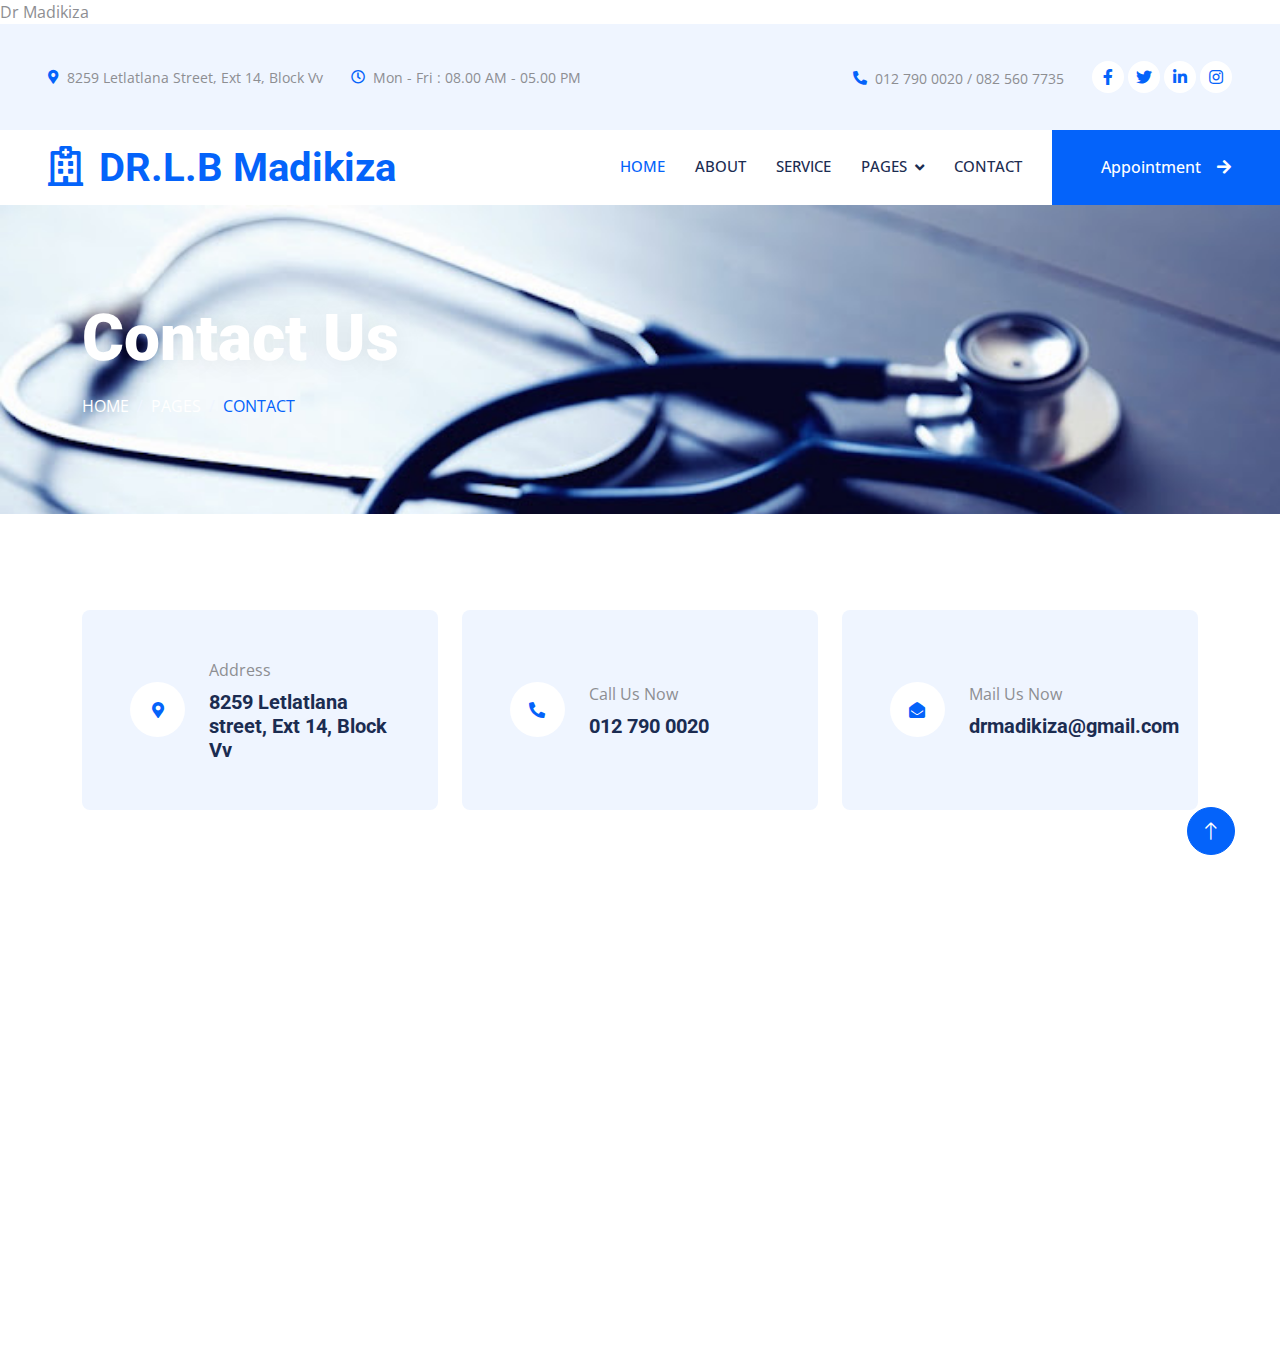
<file: contact.html>
<!DOCTYPE html>
<html lang="en">

<head>
    <meta charset="utf-8">
    <title></title>Dr Madikiza</title>
    <meta content="width=device-width, initial-scale=1.0" name="viewport">
    <meta content="" name="keywords">
    <meta content="" name="description">

    <!-- Favicon -->
    <link href="img/favicon.ico" rel="icon">

    <!-- Google Web Fonts -->
    <link rel="preconnect" href="https://fonts.googleapis.com">
    <link rel="preconnect" href="https://fonts.gstatic.com" crossorigin>
    <link href="https://fonts.googleapis.com/css2?family=Open+Sans:wght@400;500&family=Roboto:wght@500;700;900&display=swap" rel="stylesheet"> 

    <!-- Icon Font Stylesheet -->
    <link href="https://cdnjs.cloudflare.com/ajax/libs/font-awesome/5.10.0/css/all.min.css" rel="stylesheet">
    <link href="https://cdn.jsdelivr.net/npm/bootstrap-icons@1.4.1/font/bootstrap-icons.css" rel="stylesheet">

    <!-- Libraries Stylesheet -->
    <link href="lib/animate/animate.min.css" rel="stylesheet">
    <link href="lib/owlcarousel/assets/owl.carousel.min.css" rel="stylesheet">
    <link href="lib/tempusdominus/css/tempusdominus-bootstrap-4.min.css" rel="stylesheet" />

    <!-- Customized Bootstrap Stylesheet -->
    <link href="css/bootstrap.min.css" rel="stylesheet">

    <!-- Template Stylesheet -->
    <link href="css/style.css" rel="stylesheet">
</head>

<body>
    <!-- Spinner Start -->
    <div id="spinner" class="show bg-white position-fixed translate-middle w-100 vh-100 top-50 start-50 d-flex align-items-center justify-content-center">
        <div class="spinner-grow text-primary" style="width: 3rem; height: 3rem;" role="status">
            <span class="sr-only">Loading...</span>
        </div>
    </div>
    <!-- Spinner End -->


      <!-- Topbar Start -->
    <div class="container-fluid bg-light p-0 wow fadeIn" data-wow-delay="0.1s">
        <div class="row gx-0 d-none d-lg-flex">
            <div class="col-lg-7 px-5 text-start">
                <div class="h-100 d-inline-flex align-items-center py-3 me-4">
                    <small class="fa fa-map-marker-alt text-primary me-2"></small>
                    <small>8259 Letlatlana Street, Ext 14, Block Vv</small>
                </div>
                <div class="h-100 d-inline-flex align-items-center py-3">
                    <small class="far fa-clock text-primary me-2"></small>
                    <small>Mon - Fri : 08.00 AM - 05.00 PM</small>
                </div>
                <div class="h-100 d-inline-flex align-items-center py-3">
                    <small class="far fa-clock text-primary me-2"></small>
                    <small>Sat : 09.00 AM - 02.00 PM</small>
                </div>
            </div>
            <div class="col-lg-5 px-5 text-end">
                <div class="h-100 d-inline-flex align-items-center py-3 me-4">
                    <small class="fa fa-phone-alt text-primary me-2"></small>
                    <small>012 790 0020 / 082 560 7735</small>
                </div>
                <div class="h-100 d-inline-flex align-items-center">
                    <a class="btn btn-sm-square rounded-circle bg-white text-primary me-1" href=""><i class="fab fa-facebook-f"></i></a>
                    <a class="btn btn-sm-square rounded-circle bg-white text-primary me-1" href=""><i class="fab fa-twitter"></i></a>
                    <a class="btn btn-sm-square rounded-circle bg-white text-primary me-1" href=""><i class="fab fa-linkedin-in"></i></a>
                    <a class="btn btn-sm-square rounded-circle bg-white text-primary me-0" href=""><i class="fab fa-instagram"></i></a>
                </div>
            </div>
        </div>
    </div>
    <!-- Topbar End -->


    <!-- Navbar Start -->
    <nav class="navbar navbar-expand-lg bg-white navbar-light sticky-top p-0 wow fadeIn" data-wow-delay="0.1s">
        <a href="index.html" class="navbar-brand d-flex align-items-center px-4 px-lg-5">
            <h1 class="m-0 text-primary"><i class="far fa-hospital me-3"></i>DR.L.B Madikiza</h1>
        </a>
        <button type="button" class="navbar-toggler me-4" data-bs-toggle="collapse" data-bs-target="#navbarCollapse">
            <span class="navbar-toggler-icon"></span>
        </button>
        <div class="collapse navbar-collapse" id="navbarCollapse">
            <div class="navbar-nav ms-auto p-4 p-lg-0">
                <a href="index.html" class="nav-item nav-link active">Home</a>
                <a href="about.html" class="nav-item nav-link">About</a>
                <a href="service.html" class="nav-item nav-link">Service</a>
                <div class="nav-item dropdown">
                    <a href="#" class="nav-link dropdown-toggle" data-bs-toggle="dropdown">Pages</a>
                    <div class="dropdown-menu rounded-0 rounded-bottom m-0">
                        <a href="feature.html" class="dropdown-item">Feature</a>
                    </div>
                </div>
                <a href="contact.html" class="nav-item nav-link">Contact</a>
            </div>
            <a href="" class="btn btn-primary rounded-0 py-4 px-lg-5 d-none d-lg-block">Appointment<i class="fa fa-arrow-right ms-3"></i></a>
        </div>
    </nav>
    <!-- Navbar End -->


    <!-- Page Header Start -->
    <div class="container-fluid page-header py-5 mb-5 wow fadeIn" data-wow-delay="0.1s">
        <div class="container py-5">
            <h1 class="display-3 text-white mb-3 animated slideInDown">Contact Us</h1>
            <nav aria-label="breadcrumb animated slideInDown">
                <ol class="breadcrumb text-uppercase mb-0">
                    <li class="breadcrumb-item"><a class="text-white" href="#">Home</a></li>
                    <li class="breadcrumb-item"><a class="text-white" href="#">Pages</a></li>
                    <li class="breadcrumb-item text-primary active" aria-current="page">Contact</li>
                </ol>
            </nav>
        </div>
    </div>
    <!-- Page Header End -->


    <!-- Contact Start -->
    <div class="container-xxl py-5">
        <div class="container">
            <div class="row g-4">
                <div class="col-lg-4">
                    <div class="h-100 bg-light rounded d-flex align-items-center p-5">
                        <div class="d-flex flex-shrink-0 align-items-center justify-content-center rounded-circle bg-white" style="width: 55px; height: 55px;">
                            <i class="fa fa-map-marker-alt text-primary"></i>
                        </div>
                        <div class="ms-4">
                            <p class="mb-2">Address</p>
                            <h5 class="mb-0">8259 Letlatlana street, Ext 14, Block Vv</h5>
                        </div>
                    </div>
                </div>
                <div class="col-lg-4">
                    <div class="h-100 bg-light rounded d-flex align-items-center p-5">
                        <div class="d-flex flex-shrink-0 align-items-center justify-content-center rounded-circle bg-white" style="width: 55px; height: 55px;">
                            <i class="fa fa-phone-alt text-primary"></i>
                        </div>
                        <div class="ms-4">
                            <p class="mb-2">Call Us Now</p>
                            <h5 class="mb-0">012 790 0020</h5>
                        </div>
                    </div>
                </div>
                <div class="col-lg-4">
                    <div class="h-100 bg-light rounded d-flex align-items-center p-5">
                        <div class="d-flex flex-shrink-0 align-items-center justify-content-center rounded-circle bg-white" style="width: 55px; height: 55px;">
                            <i class="fa fa-envelope-open text-primary"></i>
                        </div>
                        <div class="ms-4">
                            <p class="mb-2">Mail Us Now</p>
                            <h5 class="mb-0">drmadikiza@gmail.com</h5>
                        </div>
                    </div>
                </div>
                
                
            </div>
        </div>
    </div>
    <!-- Contact End -->


    <!-- Footer Start -->
   <div class="container-fluid bg-dark text-light footer mt-5 pt-5 wow fadeIn" data-wow-delay="0.1s">
        <div class="container py-5">
            <div class="row g-5">
                <div class="col-lg-3 col-md-6">
                    <h5 class="text-light mb-4">Address</h5>
                    <p class="mb-2"><i class="fa fa-map-marker-alt me-3"></i>8259 Letlatlana street, Ext 14, Block Vv</p>
                    <p class="mb-2"><i class="fa fa-phone-alt me-3"></i>012 7900 020</p>
                    <p class="mb-2"><i class="fa fa-envelope me-3"></i>drmadikiza</p>
                    <div class="d-flex pt-2">
                        <a class="btn btn-outline-light btn-social rounded-circle" href=""><i class="fab fa-twitter"></i></a>
                        <a class="btn btn-outline-light btn-social rounded-circle" href=""><i class="fab fa-facebook-f"></i></a>
                        <a class="btn btn-outline-light btn-social rounded-circle" href=""><i class="fab fa-youtube"></i></a>
                        <a class="btn btn-outline-light btn-social rounded-circle" href=""><i class="fab fa-linkedin-in"></i></a>
                    </div>
                </div>
                <div class="col-lg-3 col-md-6">
                    <h5 class="text-light mb-4">Services</h5>
                    <a class="btn btn-link" href="">Family wellness</a>
                    <a class="btn btn-link" href="">Screening</a>
                    <a class="btn btn-link" href="">>Minor surgical interventions</a>
                    <a class="btn btn-link" href="">Women and children wellness</a>
                    <a class="btn btn-link" href="">Baby Clinic</a>
                    <a class="btn btn-link" href="">ECG</a>
                </div>
                <div class="col-lg-3 col-md-6">
                    <h5 class="text-light mb-4">Quick Links</h5>
                    <a class="btn btn-link" href="">About Us</a>
                    <a class="btn btn-link" href="">Contact Us</a>
                    <a class="btn btn-link" href="">Our Services</a>
                    <a class="btn btn-link" href="">Terms & Condition</a>
                    <a class="btn btn-link" href="">Support</a>
                </div>
                <div class="col-lg-3 col-md-6">
                    <h5 class="text-light mb-4">Newsletter</h5>
                    <p></p>
                    <div class="position-relative mx-auto" style="max-width: 400px;">
                        <input class="form-control border-0 w-100 py-3 ps-4 pe-5" type="text" placeholder="Your email">
                        <button type="button" class="btn btn-primary py-2 position-absolute top-0 end-0 mt-2 me-2">SignUp</button>
                    </div>
                </div>
            </div>
        </div>
        <div class="container">
            <div class="copyright">
                <div class="row">
                    <div class="col-md-6 text-center text-md-start mb-3 mb-md-0">
                        &copy; <a class="border-bottom" href="#">drmadikiza</a>, All Right Reserved.
                    </div>
                    <div class="col-md-6 text-center text-md-end">
                        <!--/*** This template is free as long as you keep the footer author’s credit link/attribution link/backlink. If you'd like to use the template without the footer author’s credit link/attribution link/backlink, you can purchase the Credit Removal License from "https://htmlcodex.com/credit-removal". Thank you for your support. ***/-->
                        Designed By <a class="border-bottom" href="https://htmlcodex.com">Morapedi kwebane</a>
                    </div>
                </div>
            </div>
        </div>
    </div>
    <!-- Footer End -->


    <!-- Back to Top -->
    <a href="#" class="btn btn-lg btn-primary btn-lg-square rounded-circle back-to-top"><i class="bi bi-arrow-up"></i></a>


    <!-- JavaScript Libraries -->
    <script src="https://code.jquery.com/jquery-3.4.1.min.js"></script>
    <script src="https://cdn.jsdelivr.net/npm/bootstrap@5.0.0/dist/js/bootstrap.bundle.min.js"></script>
    <script src="lib/wow/wow.min.js"></script>
    <script src="lib/easing/easing.min.js"></script>
    <script src="lib/waypoints/waypoints.min.js"></script>
    <script src="lib/counterup/counterup.min.js"></script>
    <script src="lib/owlcarousel/owl.carousel.min.js"></script>
    <script src="lib/tempusdominus/js/moment.min.js"></script>
    <script src="lib/tempusdominus/js/moment-timezone.min.js"></script>
    <script src="lib/tempusdominus/js/tempusdominus-bootstrap-4.min.js"></script>

    <!-- Template Javascript -->
    <script src="js/main.js"></script>
</body>

</html>
</file>
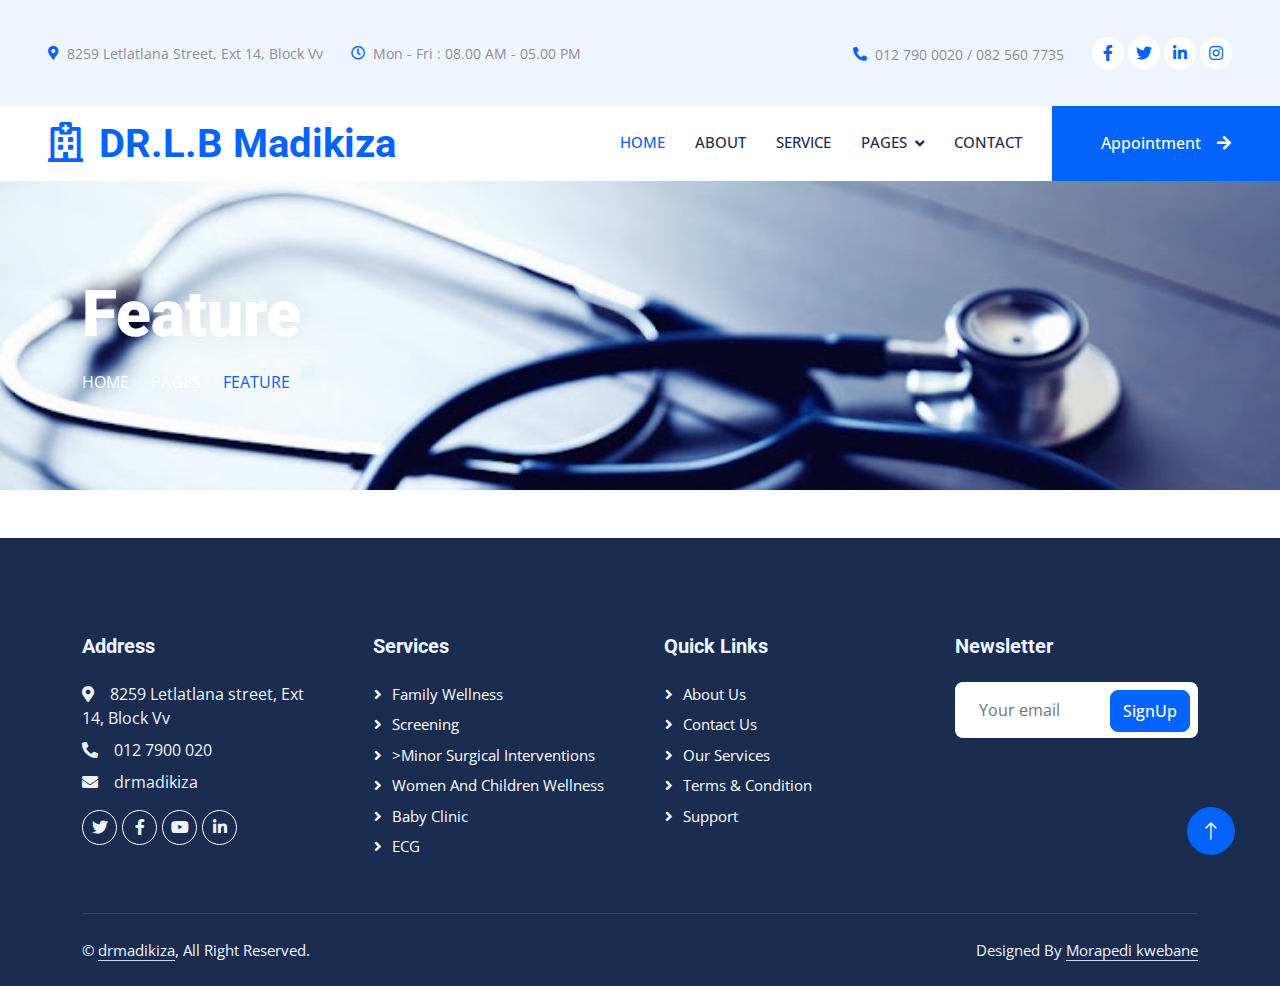
<file: feature.html>
<!DOCTYPE html>
<html lang="en">

<head>
    <meta charset="utf-8">
    <title>Dr Madikiza</title>
    <meta content="width=device-width, initial-scale=1.0" name="viewport">
    <meta content="" name="keywords">
    <meta content="" name="description">

    <!-- Favicon -->
    <link href="img/favicon.ico" rel="icon">

    <!-- Google Web Fonts -->
    <link rel="preconnect" href="https://fonts.googleapis.com">
    <link rel="preconnect" href="https://fonts.gstatic.com" crossorigin>
    <link href="https://fonts.googleapis.com/css2?family=Open+Sans:wght@400;500&family=Roboto:wght@500;700;900&display=swap" rel="stylesheet"> 

    <!-- Icon Font Stylesheet -->
    <link href="https://cdnjs.cloudflare.com/ajax/libs/font-awesome/5.10.0/css/all.min.css" rel="stylesheet">
    <link href="https://cdn.jsdelivr.net/npm/bootstrap-icons@1.4.1/font/bootstrap-icons.css" rel="stylesheet">

    <!-- Libraries Stylesheet -->
    <link href="lib/animate/animate.min.css" rel="stylesheet">
    <link href="lib/owlcarousel/assets/owl.carousel.min.css" rel="stylesheet">
    <link href="lib/tempusdominus/css/tempusdominus-bootstrap-4.min.css" rel="stylesheet" />

    <!-- Customized Bootstrap Stylesheet -->
    <link href="css/bootstrap.min.css" rel="stylesheet">

    <!-- Template Stylesheet -->
    <link href="css/style.css" rel="stylesheet">
</head>

<body>
    <!-- Spinner Start -->
    <div id="spinner" class="show bg-white position-fixed translate-middle w-100 vh-100 top-50 start-50 d-flex align-items-center justify-content-center">
        <div class="spinner-grow text-primary" style="width: 3rem; height: 3rem;" role="status">
            <span class="sr-only">Loading...</span>
        </div>
    </div>
    <!-- Spinner End -->


       <!-- Topbar Start -->
    <div class="container-fluid bg-light p-0 wow fadeIn" data-wow-delay="0.1s">
        <div class="row gx-0 d-none d-lg-flex">
            <div class="col-lg-7 px-5 text-start">
                <div class="h-100 d-inline-flex align-items-center py-3 me-4">
                    <small class="fa fa-map-marker-alt text-primary me-2"></small>
                    <small>8259 Letlatlana Street, Ext 14, Block Vv</small>
                </div>
                <div class="h-100 d-inline-flex align-items-center py-3">
                    <small class="far fa-clock text-primary me-2"></small>
                    <small>Mon - Fri : 08.00 AM - 05.00 PM</small>
                </div>
                <div class="h-100 d-inline-flex align-items-center py-3">
                    <small class="far fa-clock text-primary me-2"></small>
                    <small>Sat : 09.00 AM - 02.00 PM</small>
                </div>
            </div>
            <div class="col-lg-5 px-5 text-end">
                <div class="h-100 d-inline-flex align-items-center py-3 me-4">
                    <small class="fa fa-phone-alt text-primary me-2"></small>
                    <small>012 790 0020 / 082 560 7735</small>
                </div>
                <div class="h-100 d-inline-flex align-items-center">
                    <a class="btn btn-sm-square rounded-circle bg-white text-primary me-1" href=""><i class="fab fa-facebook-f"></i></a>
                    <a class="btn btn-sm-square rounded-circle bg-white text-primary me-1" href=""><i class="fab fa-twitter"></i></a>
                    <a class="btn btn-sm-square rounded-circle bg-white text-primary me-1" href=""><i class="fab fa-linkedin-in"></i></a>
                    <a class="btn btn-sm-square rounded-circle bg-white text-primary me-0" href=""><i class="fab fa-instagram"></i></a>
                </div>
            </div>
        </div>
    </div>
    <!-- Topbar End -->


    <!-- Navbar Start -->
    <nav class="navbar navbar-expand-lg bg-white navbar-light sticky-top p-0 wow fadeIn" data-wow-delay="0.1s">
        <a href="index.html" class="navbar-brand d-flex align-items-center px-4 px-lg-5">
            <h1 class="m-0 text-primary"><i class="far fa-hospital me-3"></i>DR.L.B Madikiza</h1>
        </a>
        <button type="button" class="navbar-toggler me-4" data-bs-toggle="collapse" data-bs-target="#navbarCollapse">
            <span class="navbar-toggler-icon"></span>
        </button>
        <div class="collapse navbar-collapse" id="navbarCollapse">
            <div class="navbar-nav ms-auto p-4 p-lg-0">
                <a href="index.html" class="nav-item nav-link active">Home</a>
                <a href="about.html" class="nav-item nav-link">About</a>
                <a href="service.html" class="nav-item nav-link">Service</a>
                <div class="nav-item dropdown">
                    <a href="#" class="nav-link dropdown-toggle" data-bs-toggle="dropdown">Pages</a>
                    <div class="dropdown-menu rounded-0 rounded-bottom m-0">
                        <a href="feature.html" class="dropdown-item">Feature</a>
                    </div>
                </div>
                <a href="contact.html" class="nav-item nav-link">Contact</a>
            </div>
            <a href="" class="btn btn-primary rounded-0 py-4 px-lg-5 d-none d-lg-block">Appointment<i class="fa fa-arrow-right ms-3"></i></a>
        </div>
    </nav>
    <!-- Navbar End -->


    <!-- Page Header Start -->
    <div class="container-fluid page-header py-5 mb-5 wow fadeIn" data-wow-delay="0.1s">
        <div class="container py-5">
            <h1 class="display-3 text-white mb-3 animated slideInDown">Feature</h1>
            <nav aria-label="breadcrumb animated slideInDown">
                <ol class="breadcrumb text-uppercase mb-0">
                    <li class="breadcrumb-item"><a class="text-white" href="#">Home</a></li>
                    <li class="breadcrumb-item"><a class="text-white" href="#">Pages</a></li>
                    <li class="breadcrumb-item text-primary active" aria-current="page">Feature</li>
                </ol>
            </nav>
        </div>
    </div>
    <!-- Page Header End -->


    <!-- Feature Start -->
    
    <!-- Feature End -->
        

    <!-- Footer Start -->
     <div class="container-fluid bg-dark text-light footer mt-5 pt-5 wow fadeIn" data-wow-delay="0.1s">
        <div class="container py-5">
            <div class="row g-5">
                <div class="col-lg-3 col-md-6">
                    <h5 class="text-light mb-4">Address</h5>
                    <p class="mb-2"><i class="fa fa-map-marker-alt me-3"></i>8259 Letlatlana street, Ext 14, Block Vv</p>
                    <p class="mb-2"><i class="fa fa-phone-alt me-3"></i>012 7900 020</p>
                    <p class="mb-2"><i class="fa fa-envelope me-3"></i>drmadikiza</p>
                    <div class="d-flex pt-2">
                        <a class="btn btn-outline-light btn-social rounded-circle" href=""><i class="fab fa-twitter"></i></a>
                        <a class="btn btn-outline-light btn-social rounded-circle" href=""><i class="fab fa-facebook-f"></i></a>
                        <a class="btn btn-outline-light btn-social rounded-circle" href=""><i class="fab fa-youtube"></i></a>
                        <a class="btn btn-outline-light btn-social rounded-circle" href=""><i class="fab fa-linkedin-in"></i></a>
                    </div>
                </div>
                <div class="col-lg-3 col-md-6">
                    <h5 class="text-light mb-4">Services</h5>
                    <a class="btn btn-link" href="">Family wellness</a>
                    <a class="btn btn-link" href="">Screening</a>
                    <a class="btn btn-link" href="">>Minor surgical interventions</a>
                    <a class="btn btn-link" href="">Women and children wellness</a>
                    <a class="btn btn-link" href="">Baby Clinic</a>
                    <a class="btn btn-link" href="">ECG</a>
                </div>
                <div class="col-lg-3 col-md-6">
                    <h5 class="text-light mb-4">Quick Links</h5>
                    <a class="btn btn-link" href="">About Us</a>
                    <a class="btn btn-link" href="">Contact Us</a>
                    <a class="btn btn-link" href="">Our Services</a>
                    <a class="btn btn-link" href="">Terms & Condition</a>
                    <a class="btn btn-link" href="">Support</a>
                </div>
                <div class="col-lg-3 col-md-6">
                    <h5 class="text-light mb-4">Newsletter</h5>
                    <p></p>
                    <div class="position-relative mx-auto" style="max-width: 400px;">
                        <input class="form-control border-0 w-100 py-3 ps-4 pe-5" type="text" placeholder="Your email">
                        <button type="button" class="btn btn-primary py-2 position-absolute top-0 end-0 mt-2 me-2">SignUp</button>
                    </div>
                </div>
            </div>
        </div>
        <div class="container">
            <div class="copyright">
                <div class="row">
                    <div class="col-md-6 text-center text-md-start mb-3 mb-md-0">
                        &copy; <a class="border-bottom" href="#">drmadikiza</a>, All Right Reserved.
                    </div>
                    <div class="col-md-6 text-center text-md-end">
                        <!--/*** This template is free as long as you keep the footer author’s credit link/attribution link/backlink. If you'd like to use the template without the footer author’s credit link/attribution link/backlink, you can purchase the Credit Removal License from "https://htmlcodex.com/credit-removal". Thank you for your support. ***/-->
                        Designed By <a class="border-bottom" href="https://htmlcodex.com">Morapedi kwebane</a>
                    </div>
                </div>
            </div>
        </div>
    </div>
    <!-- Footer End -->


    <!-- Back to Top -->
    <a href="#" class="btn btn-lg btn-primary btn-lg-square rounded-circle back-to-top"><i class="bi bi-arrow-up"></i></a>


    <!-- JavaScript Libraries -->
    <script src="https://code.jquery.com/jquery-3.4.1.min.js"></script>
    <script src="https://cdn.jsdelivr.net/npm/bootstrap@5.0.0/dist/js/bootstrap.bundle.min.js"></script>
    <script src="lib/wow/wow.min.js"></script>
    <script src="lib/easing/easing.min.js"></script>
    <script src="lib/waypoints/waypoints.min.js"></script>
    <script src="lib/counterup/counterup.min.js"></script>
    <script src="lib/owlcarousel/owl.carousel.min.js"></script>
    <script src="lib/tempusdominus/js/moment.min.js"></script>
    <script src="lib/tempusdominus/js/moment-timezone.min.js"></script>
    <script src="lib/tempusdominus/js/tempusdominus-bootstrap-4.min.js"></script>

    <!-- Template Javascript -->
    <script src="js/main.js"></script>
</body>

</html>
</file>
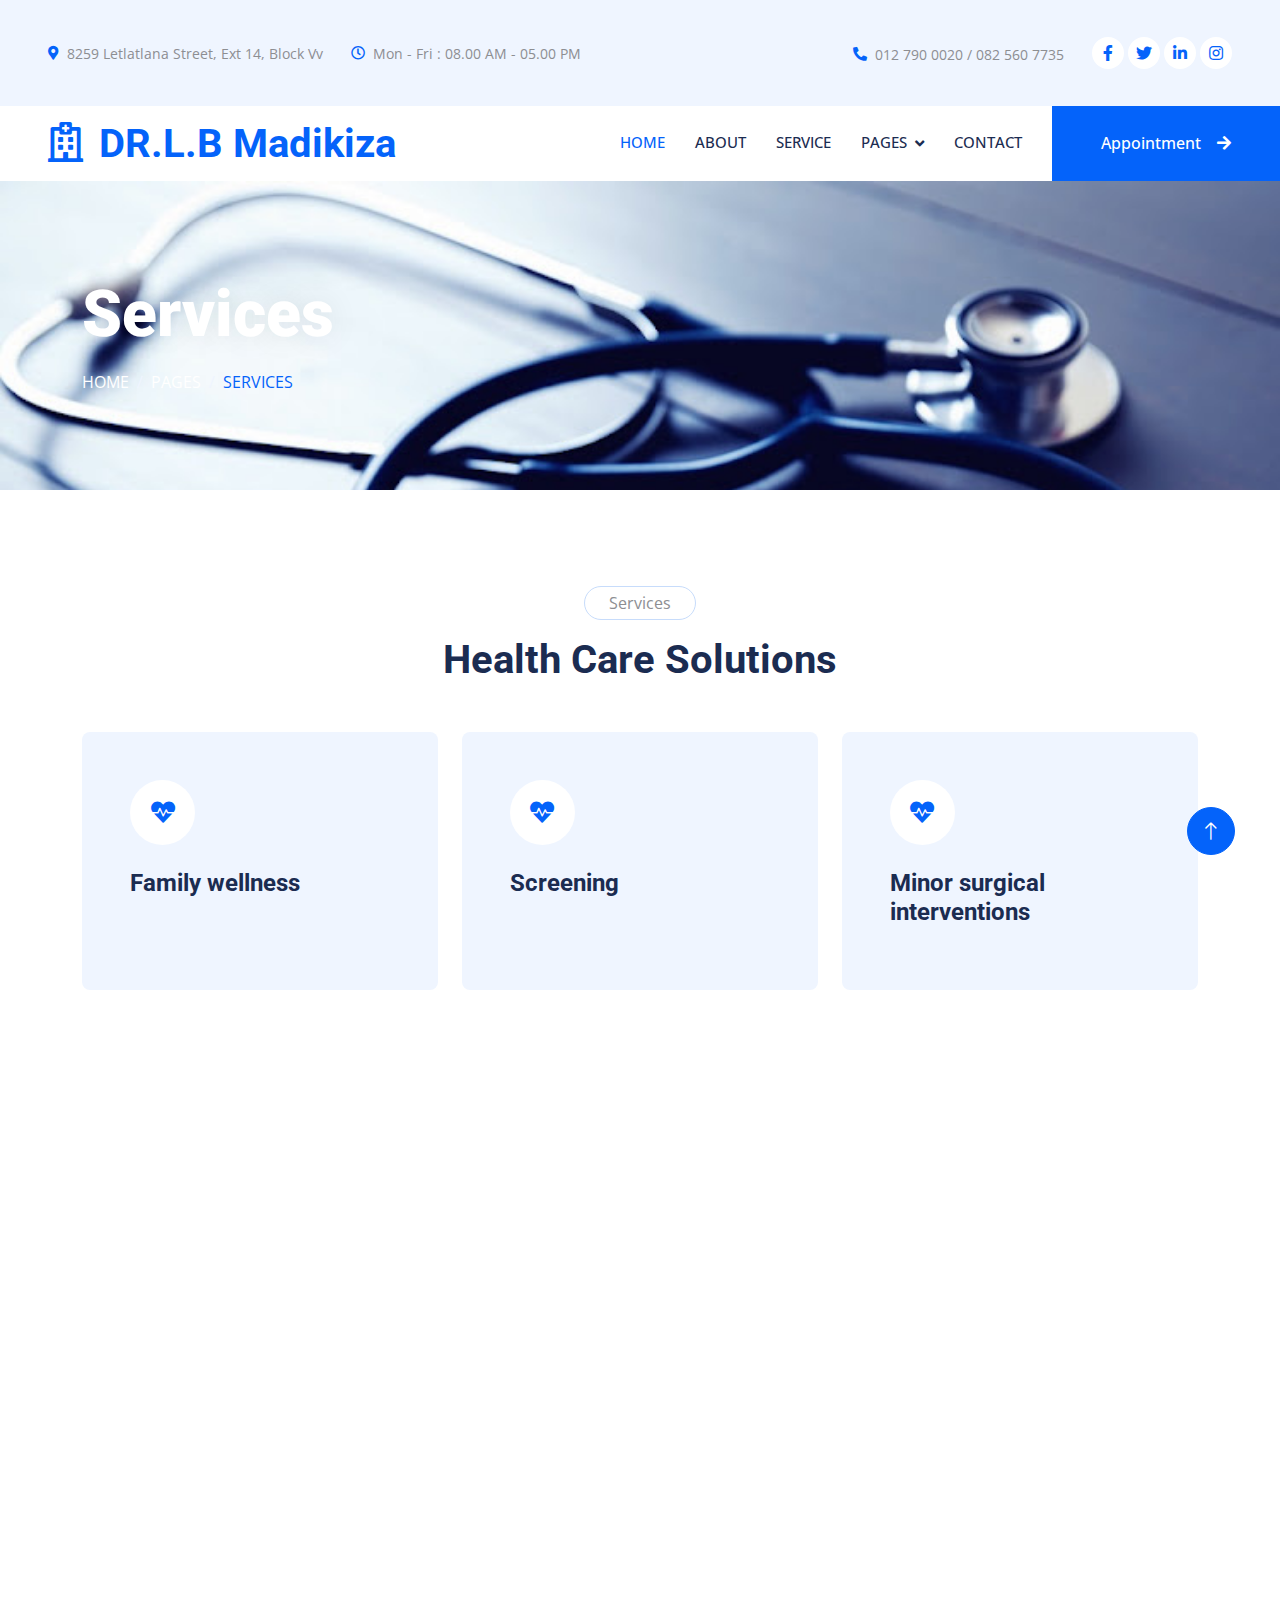
<file: service.html>
<!DOCTYPE html>
<html lang="en">

<head>
    <meta charset="utf-8">
    <title>Dr Lekhuleni GPJ</title>
    <meta content="width=device-width, initial-scale=1.0" name="viewport">
    <meta content="" name="keywords">
    <meta content="" name="description">

    <!-- Favicon -->
    <link href="img/favicon.ico" rel="icon">

    <!-- Google Web Fonts -->
    <link rel="preconnect" href="https://fonts.googleapis.com">
    <link rel="preconnect" href="https://fonts.gstatic.com" crossorigin>
    <link href="https://fonts.googleapis.com/css2?family=Open+Sans:wght@400;500&family=Roboto:wght@500;700;900&display=swap" rel="stylesheet"> 

    <!-- Icon Font Stylesheet -->
    <link href="https://cdnjs.cloudflare.com/ajax/libs/font-awesome/5.10.0/css/all.min.css" rel="stylesheet">
    <link href="https://cdn.jsdelivr.net/npm/bootstrap-icons@1.4.1/font/bootstrap-icons.css" rel="stylesheet">

    <!-- Libraries Stylesheet -->
    <link href="lib/animate/animate.min.css" rel="stylesheet">
    <link href="lib/owlcarousel/assets/owl.carousel.min.css" rel="stylesheet">
    <link href="lib/tempusdominus/css/tempusdominus-bootstrap-4.min.css" rel="stylesheet" />

    <!-- Customized Bootstrap Stylesheet -->
    <link href="css/bootstrap.min.css" rel="stylesheet">

    <!-- Template Stylesheet -->
    <link href="css/style.css" rel="stylesheet">
</head>

<body>
    <!-- Spinner Start -->
    <div id="spinner" class="show bg-white position-fixed translate-middle w-100 vh-100 top-50 start-50 d-flex align-items-center justify-content-center">
        <div class="spinner-grow text-primary" style="width: 3rem; height: 3rem;" role="status">
            <span class="sr-only">Loading...</span>
        </div>
    </div>
    <!-- Spinner End -->


       <!-- Topbar Start -->
    <div class="container-fluid bg-light p-0 wow fadeIn" data-wow-delay="0.1s">
        <div class="row gx-0 d-none d-lg-flex">
            <div class="col-lg-7 px-5 text-start">
                <div class="h-100 d-inline-flex align-items-center py-3 me-4">
                    <small class="fa fa-map-marker-alt text-primary me-2"></small>
                    <small>8259 Letlatlana Street, Ext 14, Block Vv</small>
                </div>
                <div class="h-100 d-inline-flex align-items-center py-3">
                    <small class="far fa-clock text-primary me-2"></small>
                    <small>Mon - Fri : 08.00 AM - 05.00 PM</small>
                </div>
                <div class="h-100 d-inline-flex align-items-center py-3">
                    <small class="far fa-clock text-primary me-2"></small>
                    <small>Sat : 09.00 AM - 02.00 PM</small>
                </div>
            </div>
            <div class="col-lg-5 px-5 text-end">
                <div class="h-100 d-inline-flex align-items-center py-3 me-4">
                    <small class="fa fa-phone-alt text-primary me-2"></small>
                    <small>012 790 0020 / 082 560 7735</small>
                </div>
                <div class="h-100 d-inline-flex align-items-center">
                    <a class="btn btn-sm-square rounded-circle bg-white text-primary me-1" href=""><i class="fab fa-facebook-f"></i></a>
                    <a class="btn btn-sm-square rounded-circle bg-white text-primary me-1" href=""><i class="fab fa-twitter"></i></a>
                    <a class="btn btn-sm-square rounded-circle bg-white text-primary me-1" href=""><i class="fab fa-linkedin-in"></i></a>
                    <a class="btn btn-sm-square rounded-circle bg-white text-primary me-0" href=""><i class="fab fa-instagram"></i></a>
                </div>
            </div>
        </div>
    </div>
    <!-- Topbar End -->


    <!-- Navbar Start -->
    <nav class="navbar navbar-expand-lg bg-white navbar-light sticky-top p-0 wow fadeIn" data-wow-delay="0.1s">
        <a href="index.html" class="navbar-brand d-flex align-items-center px-4 px-lg-5">
            <h1 class="m-0 text-primary"><i class="far fa-hospital me-3"></i>DR.L.B Madikiza</h1>
        </a>
        <button type="button" class="navbar-toggler me-4" data-bs-toggle="collapse" data-bs-target="#navbarCollapse">
            <span class="navbar-toggler-icon"></span>
        </button>
        <div class="collapse navbar-collapse" id="navbarCollapse">
            <div class="navbar-nav ms-auto p-4 p-lg-0">
                <a href="index.html" class="nav-item nav-link active">Home</a>
                <a href="about.html" class="nav-item nav-link">About</a>
                <a href="service.html" class="nav-item nav-link">Service</a>
                <div class="nav-item dropdown">
                    <a href="#" class="nav-link dropdown-toggle" data-bs-toggle="dropdown">Pages</a>
                    <div class="dropdown-menu rounded-0 rounded-bottom m-0">
                        <a href="feature.html" class="dropdown-item">Feature</a>
                    </div>
                </div>
                <a href="contact.html" class="nav-item nav-link">Contact</a>
            </div>
            <a href="" class="btn btn-primary rounded-0 py-4 px-lg-5 d-none d-lg-block">Appointment<i class="fa fa-arrow-right ms-3"></i></a>
        </div>
    </nav>
    <!-- Navbar End -->


    <!-- Page Header Start -->
    <div class="container-fluid page-header py-5 mb-5 wow fadeIn" data-wow-delay="0.1s">
        <div class="container py-5">
            <h1 class="display-3 text-white mb-3 animated slideInDown">Services</h1>
            <nav aria-label="breadcrumb animated slideInDown">
                <ol class="breadcrumb text-uppercase mb-0">
                    <li class="breadcrumb-item"><a class="text-white" href="#">Home</a></li>
                    <li class="breadcrumb-item"><a class="text-white" href="#">Pages</a></li>
                    <li class="breadcrumb-item text-primary active" aria-current="page">Services</li>
                </ol>
            </nav>
        </div>
    </div>
    <!-- Page Header End -->


    <!-- Service Start -->
    <div class="container-xxl py-5">
        <div class="container">
            <div class="text-center mx-auto mb-5 wow fadeInUp" data-wow-delay="0.1s" style="max-width: 600px;">
                <p class="d-inline-block border rounded-pill py-1 px-4">Services</p>
                <h1>Health Care Solutions</h1>
            </div>
           <div class="row g-4">
                <div class="col-lg-4 col-md-6 wow fadeInUp" data-wow-delay="0.1s">
                    <div class="service-item bg-light rounded h-100 p-5">
                        <div class="d-inline-flex align-items-center justify-content-center bg-white rounded-circle mb-4" style="width: 65px; height: 65px;">
                            <i class="fa fa-heartbeat text-primary fs-4"></i>
                        </div>
                        <h4 class="mb-3">Family wellness</h4>
                        
                    </div>
                </div>
                <div class="col-lg-4 col-md-6 wow fadeInUp" data-wow-delay="0.3s">
                    <div class="service-item bg-light rounded h-100 p-5">
                        <div class="d-inline-flex align-items-center justify-content-center bg-white rounded-circle mb-4" style="width: 65px; height: 65px;">
                            <i class="fa fa-heartbeat text-primary fs-4"></i>
                        </div>
                        <h4 class="mb-3">Screening</h4>
                       
                    </div>
                </div>
                <div class="col-lg-4 col-md-6 wow fadeInUp" data-wow-delay="0.5s">
                    <div class="service-item bg-light rounded h-100 p-5">
                        <div class="d-inline-flex align-items-center justify-content-center bg-white rounded-circle mb-4" style="width: 65px; height: 65px;">
                            <i class="fa fa-heartbeat text-primary fs-4"></i>
                        </div>
                        <h4 class="mb-3">Minor surgical interventions</h4>
                        
                    </div>
                </div>
                <div class="col-lg-4 col-md-6 wow fadeInUp" data-wow-delay="0.1s">
                    <div class="service-item bg-light rounded h-100 p-5">
                        <div class="d-inline-flex align-items-center justify-content-center bg-white rounded-circle mb-4" style="width: 65px; height: 65px;">
                            <i class="fa fa-heartbeat text-primary fs-4"></i>
                        </div>
                        <h4 class="mb-3">Women and children wellness</h4>
                    </div>
                </div>
                <div class="col-lg-4 col-md-6 wow fadeInUp" data-wow-delay="0.3s">
                    <div class="service-item bg-light rounded h-100 p-5">
                        <div class="d-inline-flex align-items-center justify-content-center bg-white rounded-circle mb-4" style="width: 65px; height: 65px;">
                           <i class="fa fa-heartbeat text-primary fs-4"></i>
                        </div>
                        <h4 class="mb-3">Baby Clinic</h4>
                        
                    </div>
                </div>
                <div class="col-lg-4 col-md-6 wow fadeInUp" data-wow-delay="0.5s">
                    <div class="service-item bg-light rounded h-100 p-5">
                        <div class="d-inline-flex align-items-center justify-content-center bg-white rounded-circle mb-4" style="width: 65px; height: 65px;">
                            <i class="fa fa-heartbeat text-primary fs-4"></i>
                        </div>
                        <h4 class="mb-3">ECG</h4>
                    </div>
                </div>
            </div>
        </div>
    </div>
    <!-- Service End -->


    <!-- Appointment Start -->
    <div class="container-xxl py-5">
        <div class="container">
            <div class="row g-5">
                <div class="col-lg-6 wow fadeInUp" data-wow-delay="0.1s">
                    <p class="d-inline-block border rounded-pill py-1 px-4">Appointment</p>
                    <h1 class="mb-4">Make An Appointment To Visit Our Doctor</h1>
                    <p class="mb-4">Efficient appointment scheduling service ensuring seamless access to quality healthcare.</p>
                    <div class="bg-light rounded d-flex align-items-center p-5 mb-4">
                        <div class="d-flex flex-shrink-0 align-items-center justify-content-center rounded-circle bg-white" style="width: 55px; height: 55px;">
                            <i class="fa fa-phone-alt text-primary"></i>
                        </div>
                        <div class="ms-4">
                            <p class="mb-2">Call Us Now</p>
                            <h5 class="mb-0">012 790 0020</h5>
                        </div>
                    </div>
                    <div class="bg-light rounded d-flex align-items-center p-5">
                        <div class="d-flex flex-shrink-0 align-items-center justify-content-center rounded-circle bg-white" style="width: 55px; height: 55px;">
                            <i class="fa fa-envelope-open text-primary"></i>
                        </div>
                        <div class="ms-4">
                            <p class="mb-2">Mail Us Now</p>
                            <h5 class="mb-0">drmadikiza@gmail.com</h5>
                        </div>
                    </div>
                </div>
                <div class="col-lg-6 wow fadeInUp" data-wow-delay="0.5s">
                    <div class="bg-light rounded h-100 d-flex align-items-center p-5">
                        <form>
                            <div class="row g-3">
                                <div class="col-12 col-sm-6">
                                    <input type="text" class="form-control border-0" placeholder="Your Name" style="height: 55px;">
                                </div>
                                <div class="col-12 col-sm-6">
                                    <input type="email" class="form-control border-0" placeholder="Your Email" style="height: 55px;">
                                </div>
                                <div class="col-12 col-sm-6">
                                    <input type="text" class="form-control border-0" placeholder="Your Mobile" style="height: 55px;">
                                </div>
                                <div class="col-12 col-sm-6">
                                    <select class="form-select border-0" style="height: 55px;">
                                        <option selected>Choose Doctor</option>
                                        <option value="1">Doctor 1</option>
                                        <option value="2">Doctor 2</option>
                                        <option value="3">Doctor 3</option>
                                    </select>
                                </div>
                                <div class="col-12 col-sm-6">
                                    <div class="date" id="date" data-target-input="nearest">
                                        <input type="text"
                                            class="form-control border-0 datetimepicker-input"
                                            placeholder="Choose Date" data-target="#date" data-toggle="datetimepicker" style="height: 55px;">
                                    </div>
                                </div>
                                <div class="col-12 col-sm-6">
                                    <div class="time" id="time" data-target-input="nearest">
                                        <input type="text"
                                            class="form-control border-0 datetimepicker-input"
                                            placeholder="Choose Date" data-target="#time" data-toggle="datetimepicker" style="height: 55px;">
                                    </div>
                                </div>
                                <div class="col-12">
                                    <textarea class="form-control border-0" rows="5" placeholder="Describe your problem"></textarea>
                                </div>
                                <div class="col-12">
                                    <button class="btn btn-primary w-100 py-3" type="submit">Book Appointment</button>
                                </div>
                            </div>
                        </form>
                    </div>
                </div>
            </div>
        </div>
    </div>
    <!-- Appointment End -->


    <!-- Testimonial Start -->
    
    <!-- Testimonial End -->
        

    <!-- Footer Start -->
    <div class="container-fluid bg-dark text-light footer mt-5 pt-5 wow fadeIn" data-wow-delay="0.1s">
        <div class="container py-5">
            <div class="row g-5">
                <div class="col-lg-3 col-md-6">
                    <h5 class="text-light mb-4">Address</h5>
                    <p class="mb-2"><i class="fa fa-map-marker-alt me-3"></i>8259 Letlatlana street, Ext 14, Block Vv</p>
                    <p class="mb-2"><i class="fa fa-phone-alt me-3"></i>012 7900 020</p>
                    <p class="mb-2"><i class="fa fa-envelope me-3"></i>drmadikiza</p>
                    <div class="d-flex pt-2">
                        <a class="btn btn-outline-light btn-social rounded-circle" href=""><i class="fab fa-twitter"></i></a>
                        <a class="btn btn-outline-light btn-social rounded-circle" href=""><i class="fab fa-facebook-f"></i></a>
                        <a class="btn btn-outline-light btn-social rounded-circle" href=""><i class="fab fa-youtube"></i></a>
                        <a class="btn btn-outline-light btn-social rounded-circle" href=""><i class="fab fa-linkedin-in"></i></a>
                    </div>
                </div>
                <div class="col-lg-3 col-md-6">
                    <h5 class="text-light mb-4">Services</h5>
                    <a class="btn btn-link" href="">Family wellness</a>
                    <a class="btn btn-link" href="">Screening</a>
                    <a class="btn btn-link" href="">>Minor surgical interventions</a>
                    <a class="btn btn-link" href="">Women and children wellness</a>
                    <a class="btn btn-link" href="">Baby Clinic</a>
                    <a class="btn btn-link" href="">ECG</a>
                </div>
                <div class="col-lg-3 col-md-6">
                    <h5 class="text-light mb-4">Quick Links</h5>
                    <a class="btn btn-link" href="">About Us</a>
                    <a class="btn btn-link" href="">Contact Us</a>
                    <a class="btn btn-link" href="">Our Services</a>
                    <a class="btn btn-link" href="">Terms & Condition</a>
                    <a class="btn btn-link" href="">Support</a>
                </div>
                <div class="col-lg-3 col-md-6">
                    <h5 class="text-light mb-4">Newsletter</h5>
                    <p></p>
                    <div class="position-relative mx-auto" style="max-width: 400px;">
                        <input class="form-control border-0 w-100 py-3 ps-4 pe-5" type="text" placeholder="Your email">
                        <button type="button" class="btn btn-primary py-2 position-absolute top-0 end-0 mt-2 me-2">SignUp</button>
                    </div>
                </div>
            </div>
        </div>
        <div class="container">
            <div class="copyright">
                <div class="row">
                    <div class="col-md-6 text-center text-md-start mb-3 mb-md-0">
                        &copy; <a class="border-bottom" href="#">drmadikiza</a>, All Right Reserved.
                    </div>
                    <div class="col-md-6 text-center text-md-end">
                        <!--/*** This template is free as long as you keep the footer author’s credit link/attribution link/backlink. If you'd like to use the template without the footer author’s credit link/attribution link/backlink, you can purchase the Credit Removal License from "https://htmlcodex.com/credit-removal". Thank you for your support. ***/-->
                        Designed By <a class="border-bottom" href="https://htmlcodex.com">Morapedi kwebane</a>
                    </div>
                </div>
            </div>
        </div>
    </div>
    <!-- Footer End -->


    <!-- Back to Top -->
    <a href="#" class="btn btn-lg btn-primary btn-lg-square rounded-circle back-to-top"><i class="bi bi-arrow-up"></i></a>


    <!-- JavaScript Libraries -->
    <script src="https://code.jquery.com/jquery-3.4.1.min.js"></script>
    <script src="https://cdn.jsdelivr.net/npm/bootstrap@5.0.0/dist/js/bootstrap.bundle.min.js"></script>
    <script src="lib/wow/wow.min.js"></script>
    <script src="lib/easing/easing.min.js"></script>
    <script src="lib/waypoints/waypoints.min.js"></script>
    <script src="lib/counterup/counterup.min.js"></script>
    <script src="lib/owlcarousel/owl.carousel.min.js"></script>
    <script src="lib/tempusdominus/js/moment.min.js"></script>
    <script src="lib/tempusdominus/js/moment-timezone.min.js"></script>
    <script src="lib/tempusdominus/js/tempusdominus-bootstrap-4.min.js"></script>

    <!-- Template Javascript -->
    <script src="js/main.js"></script>
</body>

</html>
</file>
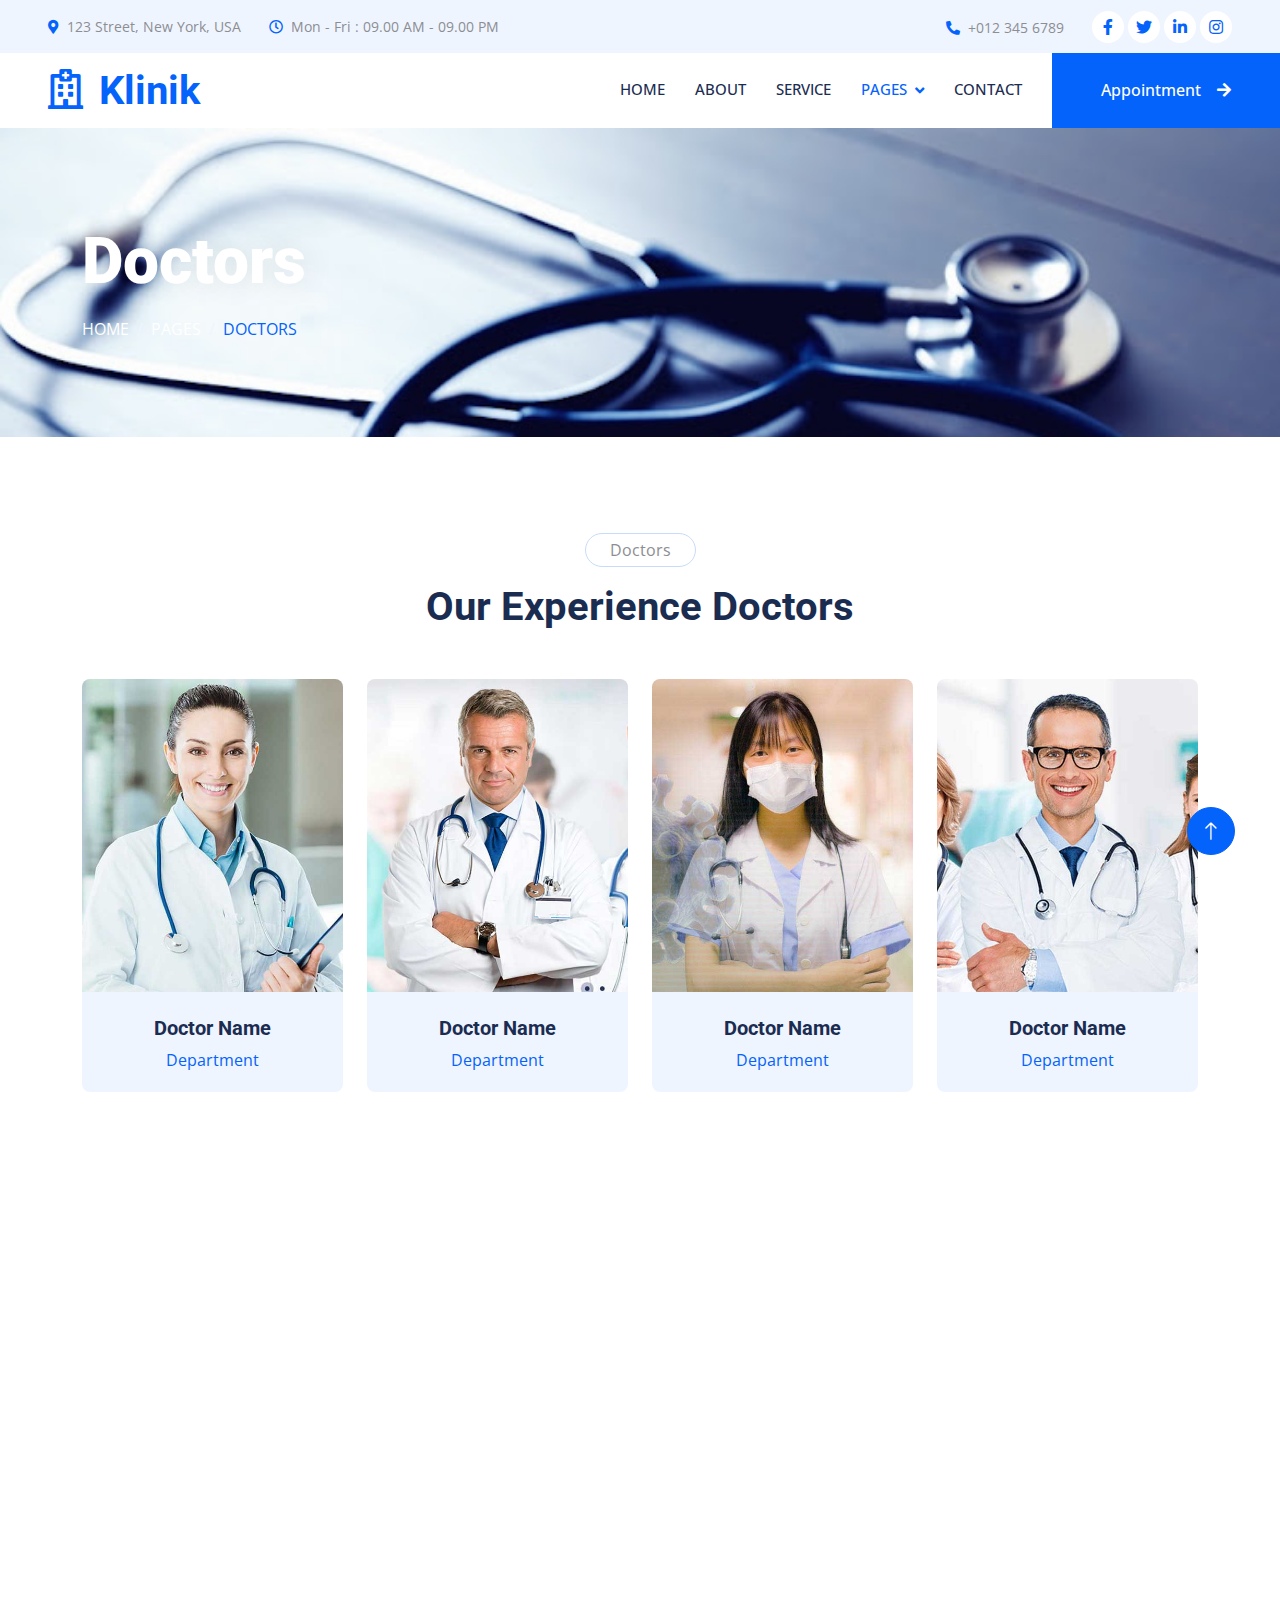
<file: team.html>
<!DOCTYPE html>
<html lang="en">

<head>
    <meta charset="utf-8">
    <title>Klinik - Clinic Website Template</title>
    <meta content="width=device-width, initial-scale=1.0" name="viewport">
    <meta content="" name="keywords">
    <meta content="" name="description">

    <!-- Favicon -->
    <link href="img/favicon.ico" rel="icon">

    <!-- Google Web Fonts -->
    <link rel="preconnect" href="https://fonts.googleapis.com">
    <link rel="preconnect" href="https://fonts.gstatic.com" crossorigin>
    <link href="https://fonts.googleapis.com/css2?family=Open+Sans:wght@400;500&family=Roboto:wght@500;700;900&display=swap" rel="stylesheet"> 

    <!-- Icon Font Stylesheet -->
    <link href="https://cdnjs.cloudflare.com/ajax/libs/font-awesome/5.10.0/css/all.min.css" rel="stylesheet">
    <link href="https://cdn.jsdelivr.net/npm/bootstrap-icons@1.4.1/font/bootstrap-icons.css" rel="stylesheet">

    <!-- Libraries Stylesheet -->
    <link href="lib/animate/animate.min.css" rel="stylesheet">
    <link href="lib/owlcarousel/assets/owl.carousel.min.css" rel="stylesheet">
    <link href="lib/tempusdominus/css/tempusdominus-bootstrap-4.min.css" rel="stylesheet" />

    <!-- Customized Bootstrap Stylesheet -->
    <link href="css/bootstrap.min.css" rel="stylesheet">

    <!-- Template Stylesheet -->
    <link href="css/style.css" rel="stylesheet">
</head>

<body>
    <!-- Spinner Start -->
    <div id="spinner" class="show bg-white position-fixed translate-middle w-100 vh-100 top-50 start-50 d-flex align-items-center justify-content-center">
        <div class="spinner-grow text-primary" style="width: 3rem; height: 3rem;" role="status">
            <span class="sr-only">Loading...</span>
        </div>
    </div>
    <!-- Spinner End -->


    <!-- Topbar Start -->
    <div class="container-fluid bg-light p-0 wow fadeIn" data-wow-delay="0.1s">
        <div class="row gx-0 d-none d-lg-flex">
            <div class="col-lg-7 px-5 text-start">
                <div class="h-100 d-inline-flex align-items-center py-3 me-4">
                    <small class="fa fa-map-marker-alt text-primary me-2"></small>
                    <small>123 Street, New York, USA</small>
                </div>
                <div class="h-100 d-inline-flex align-items-center py-3">
                    <small class="far fa-clock text-primary me-2"></small>
                    <small>Mon - Fri : 09.00 AM - 09.00 PM</small>
                </div>
            </div>
            <div class="col-lg-5 px-5 text-end">
                <div class="h-100 d-inline-flex align-items-center py-3 me-4">
                    <small class="fa fa-phone-alt text-primary me-2"></small>
                    <small>+012 345 6789</small>
                </div>
                <div class="h-100 d-inline-flex align-items-center">
                    <a class="btn btn-sm-square rounded-circle bg-white text-primary me-1" href=""><i class="fab fa-facebook-f"></i></a>
                    <a class="btn btn-sm-square rounded-circle bg-white text-primary me-1" href=""><i class="fab fa-twitter"></i></a>
                    <a class="btn btn-sm-square rounded-circle bg-white text-primary me-1" href=""><i class="fab fa-linkedin-in"></i></a>
                    <a class="btn btn-sm-square rounded-circle bg-white text-primary me-0" href=""><i class="fab fa-instagram"></i></a>
                </div>
            </div>
        </div>
    </div>
    <!-- Topbar End -->


    <!-- Navbar Start -->
    <nav class="navbar navbar-expand-lg bg-white navbar-light sticky-top p-0 wow fadeIn" data-wow-delay="0.1s">
        <a href="index.html" class="navbar-brand d-flex align-items-center px-4 px-lg-5">
            <h1 class="m-0 text-primary"><i class="far fa-hospital me-3"></i>Klinik</h1>
        </a>
        <button type="button" class="navbar-toggler me-4" data-bs-toggle="collapse" data-bs-target="#navbarCollapse">
            <span class="navbar-toggler-icon"></span>
        </button>
        <div class="collapse navbar-collapse" id="navbarCollapse">
            <div class="navbar-nav ms-auto p-4 p-lg-0">
                <a href="index.html" class="nav-item nav-link">Home</a>
                <a href="about.html" class="nav-item nav-link">About</a>
                <a href="service.html" class="nav-item nav-link">Service</a>
                <div class="nav-item dropdown">
                    <a href="#" class="nav-link dropdown-toggle active" data-bs-toggle="dropdown">Pages</a>
                    <div class="dropdown-menu rounded-0 rounded-bottom m-0">
                        <a href="feature.html" class="dropdown-item">Feature</a>
                        <a href="team.html" class="dropdown-item active">Our Doctor</a>
                        <a href="appointment.html" class="dropdown-item">Appointment</a>
                        <a href="testimonial.html" class="dropdown-item">Testimonial</a>
                        <a href="404.html" class="dropdown-item">404 Page</a>
                    </div>
                </div>
                <a href="contact.html" class="nav-item nav-link">Contact</a>
            </div>
            <a href="" class="btn btn-primary rounded-0 py-4 px-lg-5 d-none d-lg-block">Appointment<i class="fa fa-arrow-right ms-3"></i></a>
        </div>
    </nav>
    <!-- Navbar End -->


    <!-- Page Header Start -->
    <div class="container-fluid page-header py-5 mb-5 wow fadeIn" data-wow-delay="0.1s">
        <div class="container py-5">
            <h1 class="display-3 text-white mb-3 animated slideInDown">Doctors</h1>
            <nav aria-label="breadcrumb animated slideInDown">
                <ol class="breadcrumb text-uppercase mb-0">
                    <li class="breadcrumb-item"><a class="text-white" href="#">Home</a></li>
                    <li class="breadcrumb-item"><a class="text-white" href="#">Pages</a></li>
                    <li class="breadcrumb-item text-primary active" aria-current="page">Doctors</li>
                </ol>
            </nav>
        </div>
    </div>
    <!-- Page Header End -->


    <!-- Team Start -->
    <div class="container-xxl py-5">
        <div class="container">
            <div class="text-center mx-auto mb-5 wow fadeInUp" data-wow-delay="0.1s" style="max-width: 600px;">
                <p class="d-inline-block border rounded-pill py-1 px-4">Doctors</p>
                <h1>Our Experience Doctors</h1>
            </div>
            <div class="row g-4">
                <div class="col-lg-3 col-md-6 wow fadeInUp" data-wow-delay="0.1s">
                    <div class="team-item position-relative rounded overflow-hidden">
                        <div class="overflow-hidden">
                            <img class="img-fluid" src="img/team-1.jpg" alt="">
                        </div>
                        <div class="team-text bg-light text-center p-4">
                            <h5>Doctor Name</h5>
                            <p class="text-primary">Department</p>
                            <div class="team-social text-center">
                                <a class="btn btn-square" href=""><i class="fab fa-facebook-f"></i></a>
                                <a class="btn btn-square" href=""><i class="fab fa-twitter"></i></a>
                                <a class="btn btn-square" href=""><i class="fab fa-instagram"></i></a>
                            </div>
                        </div>
                    </div>
                </div>
                <div class="col-lg-3 col-md-6 wow fadeInUp" data-wow-delay="0.3s">
                    <div class="team-item position-relative rounded overflow-hidden">
                        <div class="overflow-hidden">
                            <img class="img-fluid" src="img/team-2.jpg" alt="">
                        </div>
                        <div class="team-text bg-light text-center p-4">
                            <h5>Doctor Name</h5>
                            <p class="text-primary">Department</p>
                            <div class="team-social text-center">
                                <a class="btn btn-square" href=""><i class="fab fa-facebook-f"></i></a>
                                <a class="btn btn-square" href=""><i class="fab fa-twitter"></i></a>
                                <a class="btn btn-square" href=""><i class="fab fa-instagram"></i></a>
                            </div>
                        </div>
                    </div>
                </div>
                <div class="col-lg-3 col-md-6 wow fadeInUp" data-wow-delay="0.5s">
                    <div class="team-item position-relative rounded overflow-hidden">
                        <div class="overflow-hidden">
                            <img class="img-fluid" src="img/team-3.jpg" alt="">
                        </div>
                        <div class="team-text bg-light text-center p-4">
                            <h5>Doctor Name</h5>
                            <p class="text-primary">Department</p>
                            <div class="team-social text-center">
                                <a class="btn btn-square" href=""><i class="fab fa-facebook-f"></i></a>
                                <a class="btn btn-square" href=""><i class="fab fa-twitter"></i></a>
                                <a class="btn btn-square" href=""><i class="fab fa-instagram"></i></a>
                            </div>
                        </div>
                    </div>
                </div>
                <div class="col-lg-3 col-md-6 wow fadeInUp" data-wow-delay="0.7s">
                    <div class="team-item position-relative rounded overflow-hidden">
                        <div class="overflow-hidden">
                            <img class="img-fluid" src="img/team-4.jpg" alt="">
                        </div>
                        <div class="team-text bg-light text-center p-4">
                            <h5>Doctor Name</h5>
                            <p class="text-primary">Department</p>
                            <div class="team-social text-center">
                                <a class="btn btn-square" href=""><i class="fab fa-facebook-f"></i></a>
                                <a class="btn btn-square" href=""><i class="fab fa-twitter"></i></a>
                                <a class="btn btn-square" href=""><i class="fab fa-instagram"></i></a>
                            </div>
                        </div>
                    </div>
                </div>
                <div class="col-lg-3 col-md-6 wow fadeInUp" data-wow-delay="0.1s">
                    <div class="team-item position-relative rounded overflow-hidden">
                        <div class="overflow-hidden">
                            <img class="img-fluid" src="img/team-2.jpg" alt="">
                        </div>
                        <div class="team-text bg-light text-center p-4">
                            <h5>Doctor Name</h5>
                            <p class="text-primary">Department</p>
                            <div class="team-social text-center">
                                <a class="btn btn-square" href=""><i class="fab fa-facebook-f"></i></a>
                                <a class="btn btn-square" href=""><i class="fab fa-twitter"></i></a>
                                <a class="btn btn-square" href=""><i class="fab fa-instagram"></i></a>
                            </div>
                        </div>
                    </div>
                </div>
                <div class="col-lg-3 col-md-6 wow fadeInUp" data-wow-delay="0.3s">
                    <div class="team-item position-relative rounded overflow-hidden">
                        <div class="overflow-hidden">
                            <img class="img-fluid" src="img/team-3.jpg" alt="">
                        </div>
                        <div class="team-text bg-light text-center p-4">
                            <h5>Doctor Name</h5>
                            <p class="text-primary">Department</p>
                            <div class="team-social text-center">
                                <a class="btn btn-square" href=""><i class="fab fa-facebook-f"></i></a>
                                <a class="btn btn-square" href=""><i class="fab fa-twitter"></i></a>
                                <a class="btn btn-square" href=""><i class="fab fa-instagram"></i></a>
                            </div>
                        </div>
                    </div>
                </div>
                <div class="col-lg-3 col-md-6 wow fadeInUp" data-wow-delay="0.5s">
                    <div class="team-item position-relative rounded overflow-hidden">
                        <div class="overflow-hidden">
                            <img class="img-fluid" src="img/team-4.jpg" alt="">
                        </div>
                        <div class="team-text bg-light text-center p-4">
                            <h5>Doctor Name</h5>
                            <p class="text-primary">Department</p>
                            <div class="team-social text-center">
                                <a class="btn btn-square" href=""><i class="fab fa-facebook-f"></i></a>
                                <a class="btn btn-square" href=""><i class="fab fa-twitter"></i></a>
                                <a class="btn btn-square" href=""><i class="fab fa-instagram"></i></a>
                            </div>
                        </div>
                    </div>
                </div>
                <div class="col-lg-3 col-md-6 wow fadeInUp" data-wow-delay="0.7s">
                    <div class="team-item position-relative rounded overflow-hidden">
                        <div class="overflow-hidden">
                            <img class="img-fluid" src="img/team-1.jpg" alt="">
                        </div>
                        <div class="team-text bg-light text-center p-4">
                            <h5>Doctor Name</h5>
                            <p class="text-primary">Department</p>
                            <div class="team-social text-center">
                                <a class="btn btn-square" href=""><i class="fab fa-facebook-f"></i></a>
                                <a class="btn btn-square" href=""><i class="fab fa-twitter"></i></a>
                                <a class="btn btn-square" href=""><i class="fab fa-instagram"></i></a>
                            </div>
                        </div>
                    </div>
                </div>
            </div>
        </div>
    </div>
    <!-- Team End -->
        

    <!-- Footer Start -->
    <div class="container-fluid bg-dark text-light footer mt-5 pt-5 wow fadeIn" data-wow-delay="0.1s">
        <div class="container py-5">
            <div class="row g-5">
                <div class="col-lg-3 col-md-6">
                    <h5 class="text-light mb-4">Address</h5>
                    <p class="mb-2"><i class="fa fa-map-marker-alt me-3"></i>123 Street, New York, USA</p>
                    <p class="mb-2"><i class="fa fa-phone-alt me-3"></i>+012 345 67890</p>
                    <p class="mb-2"><i class="fa fa-envelope me-3"></i>info@example.com</p>
                    <div class="d-flex pt-2">
                        <a class="btn btn-outline-light btn-social rounded-circle" href=""><i class="fab fa-twitter"></i></a>
                        <a class="btn btn-outline-light btn-social rounded-circle" href=""><i class="fab fa-facebook-f"></i></a>
                        <a class="btn btn-outline-light btn-social rounded-circle" href=""><i class="fab fa-youtube"></i></a>
                        <a class="btn btn-outline-light btn-social rounded-circle" href=""><i class="fab fa-linkedin-in"></i></a>
                    </div>
                </div>
                <div class="col-lg-3 col-md-6">
                    <h5 class="text-light mb-4">Services</h5>
                    <a class="btn btn-link" href="">Cardiology</a>
                    <a class="btn btn-link" href="">Pulmonary</a>
                    <a class="btn btn-link" href="">Neurology</a>
                    <a class="btn btn-link" href="">Orthopedics</a>
                    <a class="btn btn-link" href="">Laboratory</a>
                </div>
                <div class="col-lg-3 col-md-6">
                    <h5 class="text-light mb-4">Quick Links</h5>
                    <a class="btn btn-link" href="">About Us</a>
                    <a class="btn btn-link" href="">Contact Us</a>
                    <a class="btn btn-link" href="">Our Services</a>
                    <a class="btn btn-link" href="">Terms & Condition</a>
                    <a class="btn btn-link" href="">Support</a>
                </div>
                <div class="col-lg-3 col-md-6">
                    <h5 class="text-light mb-4">Newsletter</h5>
                    <p>Dolor amet sit justo amet elitr clita ipsum elitr est.</p>
                    <div class="position-relative mx-auto" style="max-width: 400px;">
                        <input class="form-control border-0 w-100 py-3 ps-4 pe-5" type="text" placeholder="Your email">
                        <button type="button" class="btn btn-primary py-2 position-absolute top-0 end-0 mt-2 me-2">SignUp</button>
                    </div>
                </div>
            </div>
        </div>
        <div class="container">
            <div class="copyright">
                <div class="row">
                    <div class="col-md-6 text-center text-md-start mb-3 mb-md-0">
                        &copy; <a class="border-bottom" href="#">Your Site Name</a>, All Right Reserved.
                    </div>
                    <div class="col-md-6 text-center text-md-end">
                        <!--/*** This template is free as long as you keep the footer author’s credit link/attribution link/backlink. If you'd like to use the template without the footer author’s credit link/attribution link/backlink, you can purchase the Credit Removal License from "https://htmlcodex.com/credit-removal". Thank you for your support. ***/-->
                        Designed By <a class="border-bottom" href="https://htmlcodex.com">HTML Codex</a>
                    </div>
                </div>
            </div>
        </div>
    </div>
    <!-- Footer End -->


    <!-- Back to Top -->
    <a href="#" class="btn btn-lg btn-primary btn-lg-square rounded-circle back-to-top"><i class="bi bi-arrow-up"></i></a>


    <!-- JavaScript Libraries -->
    <script src="https://code.jquery.com/jquery-3.4.1.min.js"></script>
    <script src="https://cdn.jsdelivr.net/npm/bootstrap@5.0.0/dist/js/bootstrap.bundle.min.js"></script>
    <script src="lib/wow/wow.min.js"></script>
    <script src="lib/easing/easing.min.js"></script>
    <script src="lib/waypoints/waypoints.min.js"></script>
    <script src="lib/counterup/counterup.min.js"></script>
    <script src="lib/owlcarousel/owl.carousel.min.js"></script>
    <script src="lib/tempusdominus/js/moment.min.js"></script>
    <script src="lib/tempusdominus/js/moment-timezone.min.js"></script>
    <script src="lib/tempusdominus/js/tempusdominus-bootstrap-4.min.js"></script>

    <!-- Template Javascript -->
    <script src="js/main.js"></script>
</body>

</html>
</file>
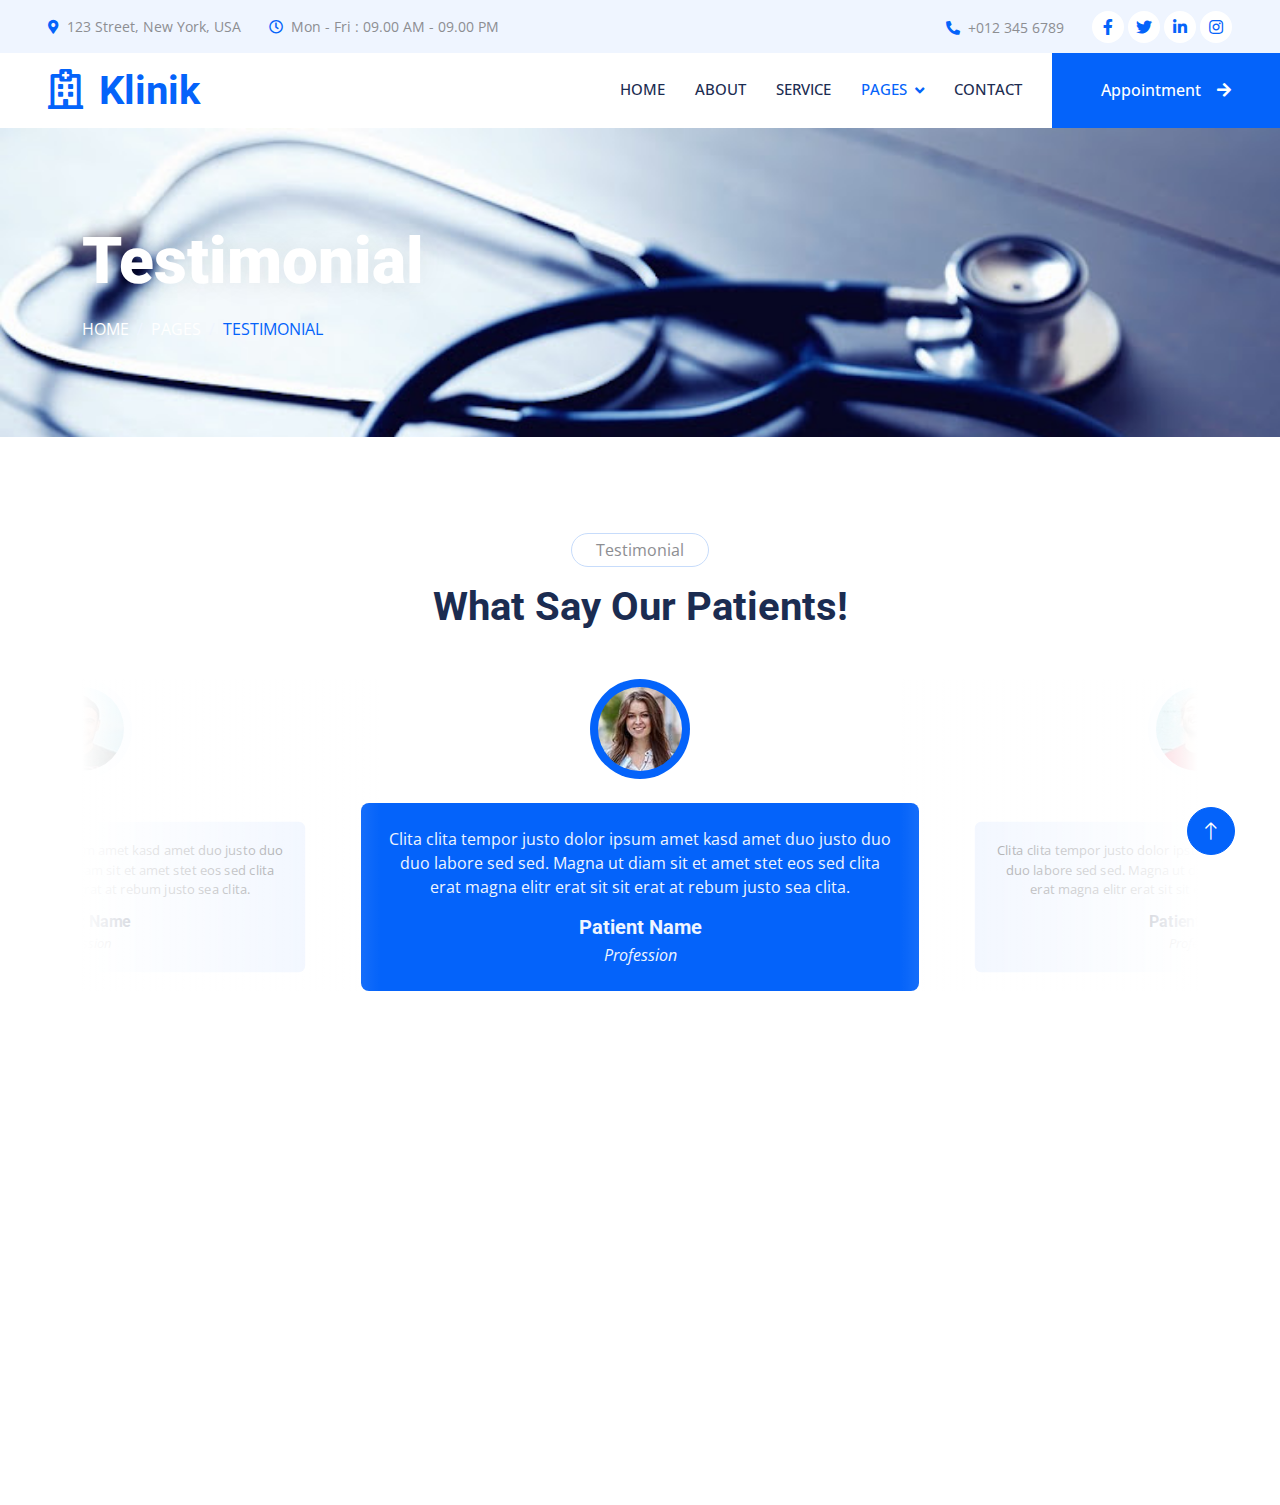
<file: testimonial.html>
<!DOCTYPE html>
<html lang="en">

<head>
    <meta charset="utf-8">
    <title>Klinik - Clinic Website Template</title>
    <meta content="width=device-width, initial-scale=1.0" name="viewport">
    <meta content="" name="keywords">
    <meta content="" name="description">

    <!-- Favicon -->
    <link href="img/favicon.ico" rel="icon">

    <!-- Google Web Fonts -->
    <link rel="preconnect" href="https://fonts.googleapis.com">
    <link rel="preconnect" href="https://fonts.gstatic.com" crossorigin>
    <link href="https://fonts.googleapis.com/css2?family=Open+Sans:wght@400;500&family=Roboto:wght@500;700;900&display=swap" rel="stylesheet"> 

    <!-- Icon Font Stylesheet -->
    <link href="https://cdnjs.cloudflare.com/ajax/libs/font-awesome/5.10.0/css/all.min.css" rel="stylesheet">
    <link href="https://cdn.jsdelivr.net/npm/bootstrap-icons@1.4.1/font/bootstrap-icons.css" rel="stylesheet">

    <!-- Libraries Stylesheet -->
    <link href="lib/animate/animate.min.css" rel="stylesheet">
    <link href="lib/owlcarousel/assets/owl.carousel.min.css" rel="stylesheet">
    <link href="lib/tempusdominus/css/tempusdominus-bootstrap-4.min.css" rel="stylesheet" />

    <!-- Customized Bootstrap Stylesheet -->
    <link href="css/bootstrap.min.css" rel="stylesheet">

    <!-- Template Stylesheet -->
    <link href="css/style.css" rel="stylesheet">
</head>

<body>
    <!-- Spinner Start -->
    <div id="spinner" class="show bg-white position-fixed translate-middle w-100 vh-100 top-50 start-50 d-flex align-items-center justify-content-center">
        <div class="spinner-grow text-primary" style="width: 3rem; height: 3rem;" role="status">
            <span class="sr-only">Loading...</span>
        </div>
    </div>
    <!-- Spinner End -->


    <!-- Topbar Start -->
    <div class="container-fluid bg-light p-0 wow fadeIn" data-wow-delay="0.1s">
        <div class="row gx-0 d-none d-lg-flex">
            <div class="col-lg-7 px-5 text-start">
                <div class="h-100 d-inline-flex align-items-center py-3 me-4">
                    <small class="fa fa-map-marker-alt text-primary me-2"></small>
                    <small>123 Street, New York, USA</small>
                </div>
                <div class="h-100 d-inline-flex align-items-center py-3">
                    <small class="far fa-clock text-primary me-2"></small>
                    <small>Mon - Fri : 09.00 AM - 09.00 PM</small>
                </div>
            </div>
            <div class="col-lg-5 px-5 text-end">
                <div class="h-100 d-inline-flex align-items-center py-3 me-4">
                    <small class="fa fa-phone-alt text-primary me-2"></small>
                    <small>+012 345 6789</small>
                </div>
                <div class="h-100 d-inline-flex align-items-center">
                    <a class="btn btn-sm-square rounded-circle bg-white text-primary me-1" href=""><i class="fab fa-facebook-f"></i></a>
                    <a class="btn btn-sm-square rounded-circle bg-white text-primary me-1" href=""><i class="fab fa-twitter"></i></a>
                    <a class="btn btn-sm-square rounded-circle bg-white text-primary me-1" href=""><i class="fab fa-linkedin-in"></i></a>
                    <a class="btn btn-sm-square rounded-circle bg-white text-primary me-0" href=""><i class="fab fa-instagram"></i></a>
                </div>
            </div>
        </div>
    </div>
    <!-- Topbar End -->


    <!-- Navbar Start -->
    <nav class="navbar navbar-expand-lg bg-white navbar-light sticky-top p-0 wow fadeIn" data-wow-delay="0.1s">
        <a href="index.html" class="navbar-brand d-flex align-items-center px-4 px-lg-5">
            <h1 class="m-0 text-primary"><i class="far fa-hospital me-3"></i>Klinik</h1>
        </a>
        <button type="button" class="navbar-toggler me-4" data-bs-toggle="collapse" data-bs-target="#navbarCollapse">
            <span class="navbar-toggler-icon"></span>
        </button>
        <div class="collapse navbar-collapse" id="navbarCollapse">
            <div class="navbar-nav ms-auto p-4 p-lg-0">
                <a href="index.html" class="nav-item nav-link">Home</a>
                <a href="about.html" class="nav-item nav-link">About</a>
                <a href="service.html" class="nav-item nav-link">Service</a>
                <div class="nav-item dropdown">
                    <a href="#" class="nav-link dropdown-toggle active" data-bs-toggle="dropdown">Pages</a>
                    <div class="dropdown-menu rounded-0 rounded-bottom m-0">
                        <a href="feature.html" class="dropdown-item">Feature</a>
                        <a href="team.html" class="dropdown-item">Our Doctor</a>
                        <a href="appointment.html" class="dropdown-item">Appointment</a>
                        <a href="testimonial.html" class="dropdown-item active">Testimonial</a>
                        <a href="404.html" class="dropdown-item">404 Page</a>
                    </div>
                </div>
                <a href="contact.html" class="nav-item nav-link">Contact</a>
            </div>
            <a href="" class="btn btn-primary rounded-0 py-4 px-lg-5 d-none d-lg-block">Appointment<i class="fa fa-arrow-right ms-3"></i></a>
        </div>
    </nav>
    <!-- Navbar End -->


    <!-- Page Header Start -->
    <div class="container-fluid page-header py-5 mb-5 wow fadeIn" data-wow-delay="0.1s">
        <div class="container py-5">
            <h1 class="display-3 text-white mb-3 animated slideInDown">Testimonial</h1>
            <nav aria-label="breadcrumb animated slideInDown">
                <ol class="breadcrumb text-uppercase mb-0">
                    <li class="breadcrumb-item"><a class="text-white" href="#">Home</a></li>
                    <li class="breadcrumb-item"><a class="text-white" href="#">Pages</a></li>
                    <li class="breadcrumb-item text-primary active" aria-current="page">Testimonial</li>
                </ol>
            </nav>
        </div>
    </div>
    <!-- Page Header End -->


    <!-- Testimonial Start -->
    <div class="container-xxl py-5">
        <div class="container">
            <div class="text-center mx-auto mb-5 wow fadeInUp" data-wow-delay="0.1s" style="max-width: 600px;">
                <p class="d-inline-block border rounded-pill py-1 px-4">Testimonial</p>
                <h1>What Say Our Patients!</h1>
            </div>
            <div class="owl-carousel testimonial-carousel wow fadeInUp" data-wow-delay="0.1s">
                <div class="testimonial-item text-center">
                    <img class="img-fluid bg-light rounded-circle p-2 mx-auto mb-4" src="img/testimonial-1.jpg" style="width: 100px; height: 100px;">
                    <div class="testimonial-text rounded text-center p-4">
                        <p>Clita clita tempor justo dolor ipsum amet kasd amet duo justo duo duo labore sed sed. Magna ut diam sit et amet stet eos sed clita erat magna elitr erat sit sit erat at rebum justo sea clita.</p>
                        <h5 class="mb-1">Patient Name</h5>
                        <span class="fst-italic">Profession</span>
                    </div>
                </div>
                <div class="testimonial-item text-center">
                    <img class="img-fluid bg-light rounded-circle p-2 mx-auto mb-4" src="img/testimonial-2.jpg" style="width: 100px; height: 100px;">
                    <div class="testimonial-text rounded text-center p-4">
                        <p>Clita clita tempor justo dolor ipsum amet kasd amet duo justo duo duo labore sed sed. Magna ut diam sit et amet stet eos sed clita erat magna elitr erat sit sit erat at rebum justo sea clita.</p>
                        <h5 class="mb-1">Patient Name</h5>
                        <span class="fst-italic">Profession</span>
                    </div>
                </div>
                <div class="testimonial-item text-center">
                    <img class="img-fluid bg-light rounded-circle p-2 mx-auto mb-4" src="img/testimonial-3.jpg" style="width: 100px; height: 100px;">
                    <div class="testimonial-text rounded text-center p-4">
                        <p>Clita clita tempor justo dolor ipsum amet kasd amet duo justo duo duo labore sed sed. Magna ut diam sit et amet stet eos sed clita erat magna elitr erat sit sit erat at rebum justo sea clita.</p>
                        <h5 class="mb-1">Patient Name</h5>
                        <span class="fst-italic">Profession</span>
                    </div>
                </div>
            </div>
        </div>
    </div>
    <!-- Testimonial End -->
        

    <!-- Footer Start -->
    <div class="container-fluid bg-dark text-light footer mt-5 pt-5 wow fadeIn" data-wow-delay="0.1s">
        <div class="container py-5">
            <div class="row g-5">
                <div class="col-lg-3 col-md-6">
                    <h5 class="text-light mb-4">Address</h5>
                    <p class="mb-2"><i class="fa fa-map-marker-alt me-3"></i>123 Street, New York, USA</p>
                    <p class="mb-2"><i class="fa fa-phone-alt me-3"></i>+012 345 67890</p>
                    <p class="mb-2"><i class="fa fa-envelope me-3"></i>info@example.com</p>
                    <div class="d-flex pt-2">
                        <a class="btn btn-outline-light btn-social rounded-circle" href=""><i class="fab fa-twitter"></i></a>
                        <a class="btn btn-outline-light btn-social rounded-circle" href=""><i class="fab fa-facebook-f"></i></a>
                        <a class="btn btn-outline-light btn-social rounded-circle" href=""><i class="fab fa-youtube"></i></a>
                        <a class="btn btn-outline-light btn-social rounded-circle" href=""><i class="fab fa-linkedin-in"></i></a>
                    </div>
                </div>
                <div class="col-lg-3 col-md-6">
                    <h5 class="text-light mb-4">Services</h5>
                    <a class="btn btn-link" href="">Cardiology</a>
                    <a class="btn btn-link" href="">Pulmonary</a>
                    <a class="btn btn-link" href="">Neurology</a>
                    <a class="btn btn-link" href="">Orthopedics</a>
                    <a class="btn btn-link" href="">Laboratory</a>
                </div>
                <div class="col-lg-3 col-md-6">
                    <h5 class="text-light mb-4">Quick Links</h5>
                    <a class="btn btn-link" href="">About Us</a>
                    <a class="btn btn-link" href="">Contact Us</a>
                    <a class="btn btn-link" href="">Our Services</a>
                    <a class="btn btn-link" href="">Terms & Condition</a>
                    <a class="btn btn-link" href="">Support</a>
                </div>
                <div class="col-lg-3 col-md-6">
                    <h5 class="text-light mb-4">Newsletter</h5>
                    <p>Dolor amet sit justo amet elitr clita ipsum elitr est.</p>
                    <div class="position-relative mx-auto" style="max-width: 400px;">
                        <input class="form-control border-0 w-100 py-3 ps-4 pe-5" type="text" placeholder="Your email">
                        <button type="button" class="btn btn-primary py-2 position-absolute top-0 end-0 mt-2 me-2">SignUp</button>
                    </div>
                </div>
            </div>
        </div>
        <div class="container">
            <div class="copyright">
                <div class="row">
                    <div class="col-md-6 text-center text-md-start mb-3 mb-md-0">
                        &copy; <a class="border-bottom" href="#">Your Site Name</a>, All Right Reserved.
                    </div>
                    <div class="col-md-6 text-center text-md-end">
                        <!--/*** This template is free as long as you keep the footer author’s credit link/attribution link/backlink. If you'd like to use the template without the footer author’s credit link/attribution link/backlink, you can purchase the Credit Removal License from "https://htmlcodex.com/credit-removal". Thank you for your support. ***/-->
                        Designed By <a class="border-bottom" href="https://htmlcodex.com">HTML Codex</a>
                    </div>
                </div>
            </div>
        </div>
    </div>
    <!-- Footer End -->


    <!-- Back to Top -->
    <a href="#" class="btn btn-lg btn-primary btn-lg-square rounded-circle back-to-top"><i class="bi bi-arrow-up"></i></a>


    <!-- JavaScript Libraries -->
    <script src="https://code.jquery.com/jquery-3.4.1.min.js"></script>
    <script src="https://cdn.jsdelivr.net/npm/bootstrap@5.0.0/dist/js/bootstrap.bundle.min.js"></script>
    <script src="lib/wow/wow.min.js"></script>
    <script src="lib/easing/easing.min.js"></script>
    <script src="lib/waypoints/waypoints.min.js"></script>
    <script src="lib/counterup/counterup.min.js"></script>
    <script src="lib/owlcarousel/owl.carousel.min.js"></script>
    <script src="lib/tempusdominus/js/moment.min.js"></script>
    <script src="lib/tempusdominus/js/moment-timezone.min.js"></script>
    <script src="lib/tempusdominus/js/tempusdominus-bootstrap-4.min.js"></script>

    <!-- Template Javascript -->
    <script src="js/main.js"></script>
</body>

</html>
</file>
<file: css/style.css>
/********** Template CSS **********/
:root {
    --primary: #0463FA;
    --light: #EFF5FF;
    --dark: #1B2C51;
}

.fw-medium {
    font-weight: 500 !important;
}

.fw-bold {
    font-weight: 700 !important;
}

.fw-black {
    font-weight: 900 !important;
}

.back-to-top {
    position: fixed;
    display: none;
    right: 45px;
    bottom: 45px;
    z-index: 99;
}


/*** Spinner ***/
#spinner {
    opacity: 0;
    visibility: hidden;
    transition: opacity .5s ease-out, visibility 0s linear .5s;
    z-index: 99999;
}

#spinner.show {
    transition: opacity .5s ease-out, visibility 0s linear 0s;
    visibility: visible;
    opacity: 1;
}


/*** Button ***/
.btn {
    font-weight: 500;
    transition: .5s;
}

.btn.btn-primary,
.btn.btn-secondary {
    color: #FFFFFF;
}

.btn-square {
    width: 38px;
    height: 38px;
}

.btn-sm-square {
    width: 32px;
    height: 32px;
}

.btn-lg-square {
    width: 48px;
    height: 48px;
}

.btn-square,
.btn-sm-square,
.btn-lg-square {
    padding: 0;
    display: flex;
    align-items: center;
    justify-content: center;
    font-weight: normal;
}


/*** Navbar ***/
.navbar .dropdown-toggle::after {
    border: none;
    content: "\f107";
    font-family: "Font Awesome 5 Free";
    font-weight: 900;
    vertical-align: middle;
    margin-left: 8px;
}

.navbar .navbar-nav .nav-link {
    margin-right: 30px;
    padding: 25px 0;
    color: #FFFFFF;
    font-size: 15px;
    font-weight: 500;
    text-transform: uppercase;
    outline: none;
}

.navbar .navbar-nav .nav-link:hover,
.navbar .navbar-nav .nav-link.active {
    color: var(--primary);
}

@media (max-width: 991.98px) {
    .navbar .navbar-nav .nav-link  {
        margin-right: 0;
        padding: 10px 0;
    }

    .navbar .navbar-nav {
        border-top: 1px solid #EEEEEE;
    }
}

.navbar .navbar-brand,
.navbar a.btn {
    height: 75px;
}

.navbar .navbar-nav .nav-link {
    color: var(--dark);
    font-weight: 500;
}

.navbar.sticky-top {
    top: -100px;
    transition: .5s;
}

@media (min-width: 992px) {
    .navbar .nav-item .dropdown-menu {
        display: block;
        border: none;
        margin-top: 0;
        top: 150%;
        opacity: 0;
        visibility: hidden;
        transition: .5s;
    }

    .navbar .nav-item:hover .dropdown-menu {
        top: 100%;
        visibility: visible;
        transition: .5s;
        opacity: 1;
    }
}


/*** Header ***/
.header-carousel .owl-carousel-text {
    position: absolute;
    width: 100%;
    height: 100%;
    padding: 3rem;
    top: 0;
    left: 0;
    display: flex;
    align-items: center;
    justify-content: center;
    text-shadow: 0 0 30px rgba(0, 0, 0, .1);
}

.header-carousel .owl-nav {
    position: absolute;
    width: 200px;
    height: 45px;
    bottom: 30px;
    left: 50%;
    transform: translateX(-50%);
    display: flex;
    justify-content: space-between;
}

.header-carousel .owl-nav .owl-prev,
.header-carousel .owl-nav .owl-next {
    width: 45px;
    height: 45px;
    display: flex;
    align-items: center;
    justify-content: center;
    color: #FFFFFF;
    background: transparent;
    border: 1px solid #FFFFFF;
    border-radius: 45px;
    font-size: 22px;
    transition: .5s;
}

.header-carousel .owl-nav .owl-prev:hover,
.header-carousel .owl-nav .owl-next:hover {
    background: var(--primary);
    border-color: var(--primary);
}

.header-carousel .owl-dots {
    position: absolute;
    height: 45px;
    bottom: 30px;
    left: 50%;
    transform: translateX(-50%);
    display: flex;
    align-items: center;
    justify-content: center;
}

.header-carousel .owl-dot {
    position: relative;
    display: inline-block;
    margin: 0 5px;
    width: 15px;
    height: 15px;
    background: transparent;
    border: 1px solid #FFFFFF;
    border-radius: 15px;
    transition: .5s;
}

.header-carousel .owl-dot::after {
    position: absolute;
    content: "";
    width: 5px;
    height: 5px;
    top: 4px;
    left: 4px;
    background: #FFFFFF;
    border-radius: 5px;
}

.header-carousel .owl-dot.active {
    background: var(--primary);
    border-color: var(--primary);
}

.page-header {
    background: url(../img/pt.jpg) top center no-repeat;
    background-size: cover;
    text-shadow: 0 0 30px rgba(0, 0, 0, .1);
}

.breadcrumb-item + .breadcrumb-item::before {
    color: var(--light);
}


/*** Service ***/
.service-item {
    transition: .5s;
}

.service-item:hover {
    margin-top: -10px;
    box-shadow: 0 .5rem 1.5rem rgba(0, 0, 0, .08);
}

.service-item .btn {
    width: 40px;
    height: 40px;
    display: inline-flex;
    align-items: center;
    background: #FFFFFF;
    border-radius: 40px;
    white-space: nowrap;
    overflow: hidden;
    transition: .5s;
}

.service-item:hover .btn {
    width: 140px;
}


/*** Feature ***/
@media (min-width: 992px) {
    .container.feature {
        max-width: 100% !important;
    }

    .feature-text  {
        padding-left: calc(((100% - 960px) / 2) + .75rem);
    }
}

@media (min-width: 1200px) {
    .feature-text  {
        padding-left: calc(((100% - 1140px) / 2) + .75rem);
    }
}

@media (min-width: 1400px) {
    .feature-text  {
        padding-left: calc(((100% - 1320px) / 2) + .75rem);
    }
}


/*** Team ***/
.team-item img {
    position: relative;
    top: 0;
    transition: .5s;
}

.team-item:hover img {
    top: -30px;
}

.team-item .team-text {
    position: relative;
    height: 100px;
    transition: .5s;
}

.team-item:hover .team-text {
    margin-top: -60px;
    height: 160px;
}

.team-item .team-text .team-social {
    opacity: 0;
    transition: .5s;
}

.team-item:hover .team-text .team-social {
    opacity: 1;
}

.team-item .team-social .btn {
    display: inline-flex;
    color: var(--primary);
    background: #FFFFFF;
    border-radius: 40px;
}

.team-item .team-social .btn:hover {
    color: #FFFFFF;
    background: var(--primary);
}


/*** Appointment ***/
.bootstrap-datetimepicker-widget.bottom {
    top: auto !important;
}

.bootstrap-datetimepicker-widget .table * {
    border-bottom-width: 0px;
}

.bootstrap-datetimepicker-widget .table th {
    font-weight: 500;
}

.bootstrap-datetimepicker-widget.dropdown-menu {
    padding: 10px;
    border-radius: 2px;
}

.bootstrap-datetimepicker-widget table td.active,
.bootstrap-datetimepicker-widget table td.active:hover {
    background: var(--primary);
}

.bootstrap-datetimepicker-widget table td.today::before {
    border-bottom-color: var(--primary);
}


/*** Testimonial ***/
.testimonial-carousel::before {
    position: absolute;
    content: "";
    top: 0;
    left: 0;
    height: 100%;
    width: 0;
    background: linear-gradient(to right, rgba(255, 255, 255, 1) 0%, rgba(255, 255, 255, 0) 100%);
    z-index: 1;
}

.testimonial-carousel::after {
    position: absolute;
    content: "";
    top: 0;
    right: 0;
    height: 100%;
    width: 0;
    background: linear-gradient(to left, rgba(255, 255, 255, 1) 0%, rgba(255, 255, 255, 0) 100%);
    z-index: 1;
}

@media (min-width: 768px) {
    .testimonial-carousel::before,
    .testimonial-carousel::after {
        width: 200px;
    }
}

@media (min-width: 992px) {
    .testimonial-carousel::before,
    .testimonial-carousel::after {
        width: 300px;
    }
}

.testimonial-carousel .owl-item .testimonial-text {
    background: var(--light);
    transform: scale(.8);
    transition: .5s;
}

.testimonial-carousel .owl-item.center .testimonial-text {
    background: var(--primary);
    transform: scale(1);
}

.testimonial-carousel .owl-item .testimonial-text *,
.testimonial-carousel .owl-item .testimonial-item img {
    transition: .5s;
}

.testimonial-carousel .owl-item.center .testimonial-text * {
    color: var(--light) !important;
}

.testimonial-carousel .owl-item.center .testimonial-item img {
    background: var(--primary) !important;
} 

.testimonial-carousel .owl-nav {
    position: absolute;
    width: 350px;
    top: 15px;
    left: 50%;
    transform: translateX(-50%);
    display: flex;
    justify-content: space-between;
    opacity: 0;
    transition: .5s;
    z-index: 1;
}

.testimonial-carousel:hover .owl-nav {
    width: 300px;
    opacity: 1;
}

.testimonial-carousel .owl-nav .owl-prev,
.testimonial-carousel .owl-nav .owl-next {
    position: relative;
    color: var(--primary);
    font-size: 45px;
    transition: .5s;
}

.testimonial-carousel .owl-nav .owl-prev:hover,
.testimonial-carousel .owl-nav .owl-next:hover {
    color: var(--dark);
}


/*** Footer ***/
.footer .btn.btn-social {
    margin-right: 5px;
    width: 35px;
    height: 35px;
    display: flex;
    align-items: center;
    justify-content: center;
    color: var(--light);
    border: 1px solid #FFFFFF;
    transition: .3s;
}

.footer .btn.btn-social:hover {
    color: var(--primary);
}

.footer .btn.btn-link {
    display: block;
    margin-bottom: 5px;
    padding: 0;
    text-align: left;
    color: #FFFFFF;
    font-size: 15px;
    font-weight: normal;
    text-transform: capitalize;
    transition: .3s;
}

.footer .btn.btn-link::before {
    position: relative;
    content: "\f105";
    font-family: "Font Awesome 5 Free";
    font-weight: 900;
    margin-right: 10px;
}

.footer .btn.btn-link:hover {
    color: var(--primary);
    letter-spacing: 1px;
    box-shadow: none;
}

.footer .copyright {
    padding: 25px 0;
    font-size: 15px;
    border-top: 1px solid rgba(256, 256, 256, .1);
}

.footer .copyright a {
    color: var(--light);
}

.footer .copyright a:hover {
    color: var(--primary);
}

/** new adds on **/

.image-container {
    width: 100%;
    max-width: 100%; /* Adjust the maximum width as needed */
}
</file>
